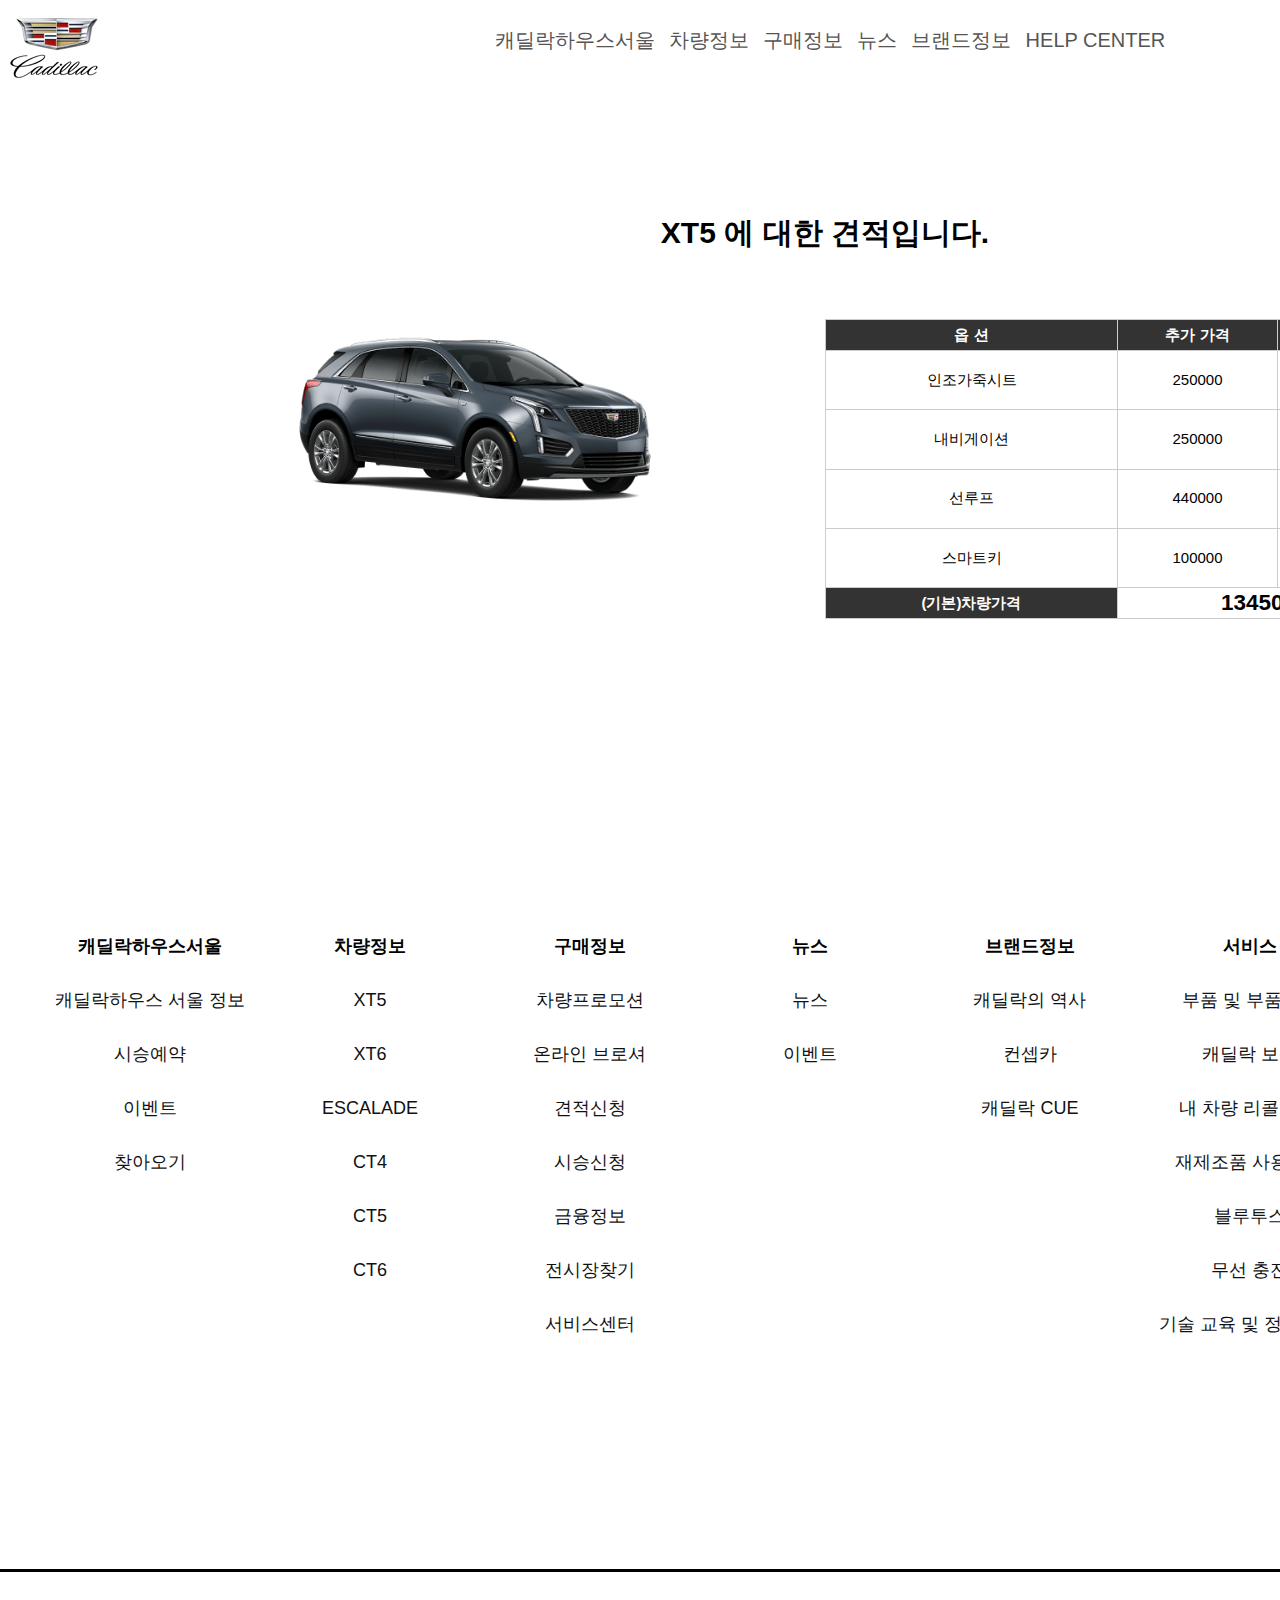
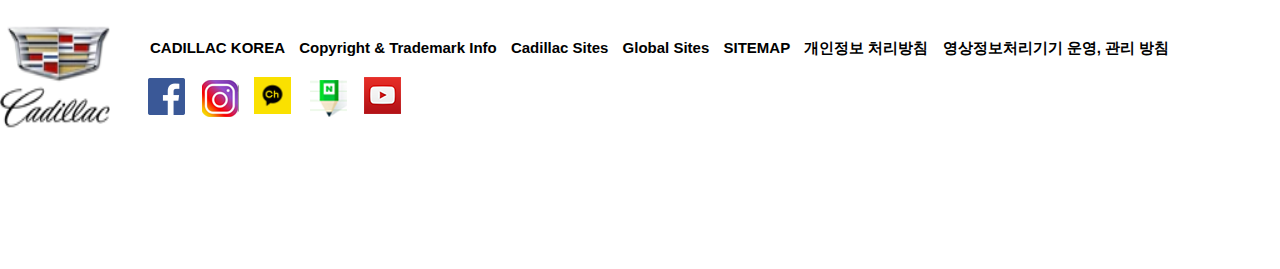
<file: Cadillac1.html>
<!DOCTYPE html>
<html lang="ko">
<head>
	<meta charset="utf-8" />
	<meta http-equiv="X-UA-Compatible" content="IE=edge" />
	<meta name="viewport" content="width=device-width, initial-scale=1.0, minimum-scale=1.0" />
	<title>Cadillac - XT5 견적보기</title>
    <link rel="stylesheet" href="css/cadillac1.css" />
	
	<script>
		function car() {
			var basic_car = Number(document.getElementById("total").defaultValue);

			for(var i=1; i<=4; i++){
				var checkedObj = document.getElementById("opt"+i);
				if(checkedObj.checked==true)				
					basic_car += Number(checkedObj.value);
			}
			
			document.getElementById("total").value=basic_car;
		}


	</script>
</head>
<body>
    
    <div id="wrap">
        <div id="inner">
         <header>
                 <h1><a href="cadillac.html"><img src="images/logo_.png" /></a></h1>
            <nav>
                <ul>
                    <li><a href="#">캐딜락하우스서울</a></li>
                    <li><a href="#">차량정보</a></li>
                    <li><a href="#">구매정보</a></li>
                    <li><a href="#">뉴스</a></li>
                    <li><a href="#">브랜드정보</a></li>
                    <li><a href="#">HELP CENTER</a></li>
                </ul>
            </nav>
        </header>
            
	<h1>XT5 에 대한 견적입니다.</h1>
	<div id="carZone">
	  <p><img src="images/XT5.png" alt="자동차" /></p>
	  <table id="estimate">
		<colgroup>
				<col width="380px" />
				<col width="160px" />
				<col width="*" />
		</colgroup>
		<thead>
		<tr>
		  <th scope="row">옵 션</th>
		  <th scope="row">추가 가격</th>
		  <th scope="row">선택</th>
		</tr>
		</thead>
	  <tfoot>
			<tr>
				<th  scope="col">(기본)차량가격</th>
				<td colspan="2">
				 <input type="text" name="total" id="total" 
				 value="13450000" readonly="readonly" />
				</td>
			</tr>
	  </tfoot>
	  <tbody>
			<tr>
				<td><label for="opt1">인조가죽시트</label></td><td>250000</td>
				<td>
				<input type="checkbox" name="opt1" id="opt1"
				value="250000" onclick="car();" /></td>
			</tr>
			<tr>
				<td><label for="opt2">내비게이션</label></td><td>250000</td>
				<td><input type="checkbox" name="opt2" id="opt2"
				value="250000" onclick="car();"  /></td>
			</tr>
			<tr>
				<td><label for="opt3">선루프</label></td><td>440000</td>
				<td><input type="checkbox" name="opt3" id="opt3"
				value="440000" onclick="car();"  /></td>
			</tr>
            <tr>
				<td><label for="opt4">스마트키</label></td><td>100000</td>
				<td><input type="checkbox" name="opt4" id="opt4"
				value="100000" onclick="car();"  /></td>
			</tr>
	  </tbody>
	  </table>
	 </div>
             <nav id="Fulldown_nav">
               <ul>
                 <li>
                    <a class="nav_tit" href="#" title="캐딜락하우스서울">캐딜락하우스서울</a>
                     <ul>
                         <li><a href="#" title="캐딜락하우스 서울 정보">캐딜락하우스 서울 정보</a></li>
                         <li><a href="#" title="시승예약">시승예약</a></li>
                         <li><a href="#" title="이벤트">이벤트</a></li>
                         <li><a href="#" title="찾아오기">찾아오기</a></li>
                     </ul>
                 </li>
                   
                 <li>
                    <a class="nav_tit" href="#" title="차량정보">차량정보</a>
                     <ul>
                         <li><a href="#" title="XT5">XT5</a></li>
                         <li><a href="#" title="XT6">XT6</a></li>
                         <li><a href="#" title="ESCALADE">ESCALADE</a></li>
                         <li><a href="#" title="CT4">CT4</a></li>
                         <li><a href="#" title="CT5">CT5</a></li>
                         <li><a href="#" title="CT6">CT6</a></li>
                     </ul>
                 </li>
                   
                 <li>
                    <a class="nav_tit" href="#" title="구매정보">구매정보</a>
                     <ul>
                         <li><a href="#" title="차량프로모션">차량프로모션</a></li>
                         <li><a href="#" title="온라인 브로셔">온라인 브로셔</a></li>
                         <li><a href="#" title="견적신청">견적신청</a></li>
                         <li><a href="#" title="시승신청">시승신청</a></li>
                         <li><a href="#" title="금융정보">금융정보</a></li>
                         <li><a href="#" title="전시장찾기">전시장찾기</a></li>
                         <li><a href="#" title="서비스센터">서비스센터</a></li>
                     </ul>
                 </li>
                   
                 <li>
                    <a class="nav_tit" href="#" title="뉴스">뉴스</a>
                     <ul>
                         <li><a href="#" title="뉴스">뉴스</a></li>
                         <li><a href="#" title="이벤트">이벤트</a></li>
                     </ul>
                 </li>
                 
                 <li>
                    <a class="nav_tit" href="#" title="브랜드정보">브랜드정보</a>
                     <ul>
                         <li><a href="#" title="캐딜락의 역사">캐딜락의 역사</a></li>
                         <li><a href="#" title="컨셉카">컨셉카</a></li>
                         <li><a href="#" title="캐딜락 CUE">캐딜락 CUE</a></li>
                     </ul>
                 </li>
                   
                 <li>
                    <a class="nav_tit" href="#" title="서비스">서비스</a>
                     <ul>
                         <li><a href="#" title="부품 및 부품가격">부품 및 부품가격</a></li>
                         <li><a href="#" title="캐딜락 보증">캐딜락 보증</a></li>
                         <li><a href="#" title="내 차량 리콜 확인">내 차량 리콜 확인</a></li>
                         <li><a href="#" title="재제조품 사용고지">재제조품 사용고지</a></li>
                         <li><a href="#" title="블루투스">블루투스</a></li>
                         <li><a href="#" title="무선 충전">무선 충전</a></li>
                         <li><a href="#" title="기술 교육 및 정비 자료">기술 교육 및 정비 자료</a></li>
                     </ul>
                 </li>
                   
                 <li>
                    <a class="nav_tit" href="#" title="HELP CENTER">HELP CENTER</a>
                     <ul>
                         <li><a href="#" title="고객센터">고객센터</a></li>
                         <li><a href="#" title="캐딜락 코리아 소개">캐딜락 코리아 소개</a></li>
                         <li><a href="#" title="대표이사 인사말">대표이사 인사말</a></li>
                         <li><a href="#" title="Copyright & Trademark Info">Copyright & Trademark Info</a></li>
                         <li><a href="#" title="Cadillac Sites">Cadillac Sites</a></li>
                         <li><a href="#" title="Global Sites">Global Sites</a></li>
                         <li><a href="#" title="SITEMAP">SITEMAP</a></li>
                         <li><a href="#" title="개인정보처리방침">개인정보처리방침</a></li>
                         <li><a href="#" title="영상정보처리기기 운영 및 관리방침">영상정보처리기기 운영 및 관리방침</a></li>
                     </ul>
                 </li>    
              </ul>
            </nav>
            
            <footer>
                <h2 id="foot_logo"><img src="images/logo_.png"></h2>
                <ul class="footer">
                    <li>CADILLAC KOREA</li>
                    <li>Copyright & Trademark Info</li>
                    <li>Cadillac Sites</li>
                    <li>Global Sites</li>
                    <li>SITEMAP</li>
                    <li>개인정보 처리방침</li>
                    <li>영상정보처리기기 운영, 관리 방침</li>
                </ul>
                
                <ul class="SNS">
                    <li><a href="#"><img src="images/facebook.PNG"></a></li>
                    <li><a href="#"><img src="images/instagram.PNG"></a></li>
                    <li><a href="#"><img src="images/kakao.PNG"></a></li>
                    <li><a href="#"><img src="images/naver.PNG"></a></li>
                    <li><a href="#"><img src="images/youtube.PNG"></a></li>
                </ul>
            </footer>
    </div>
   </div>
</body>
</html>
</file>
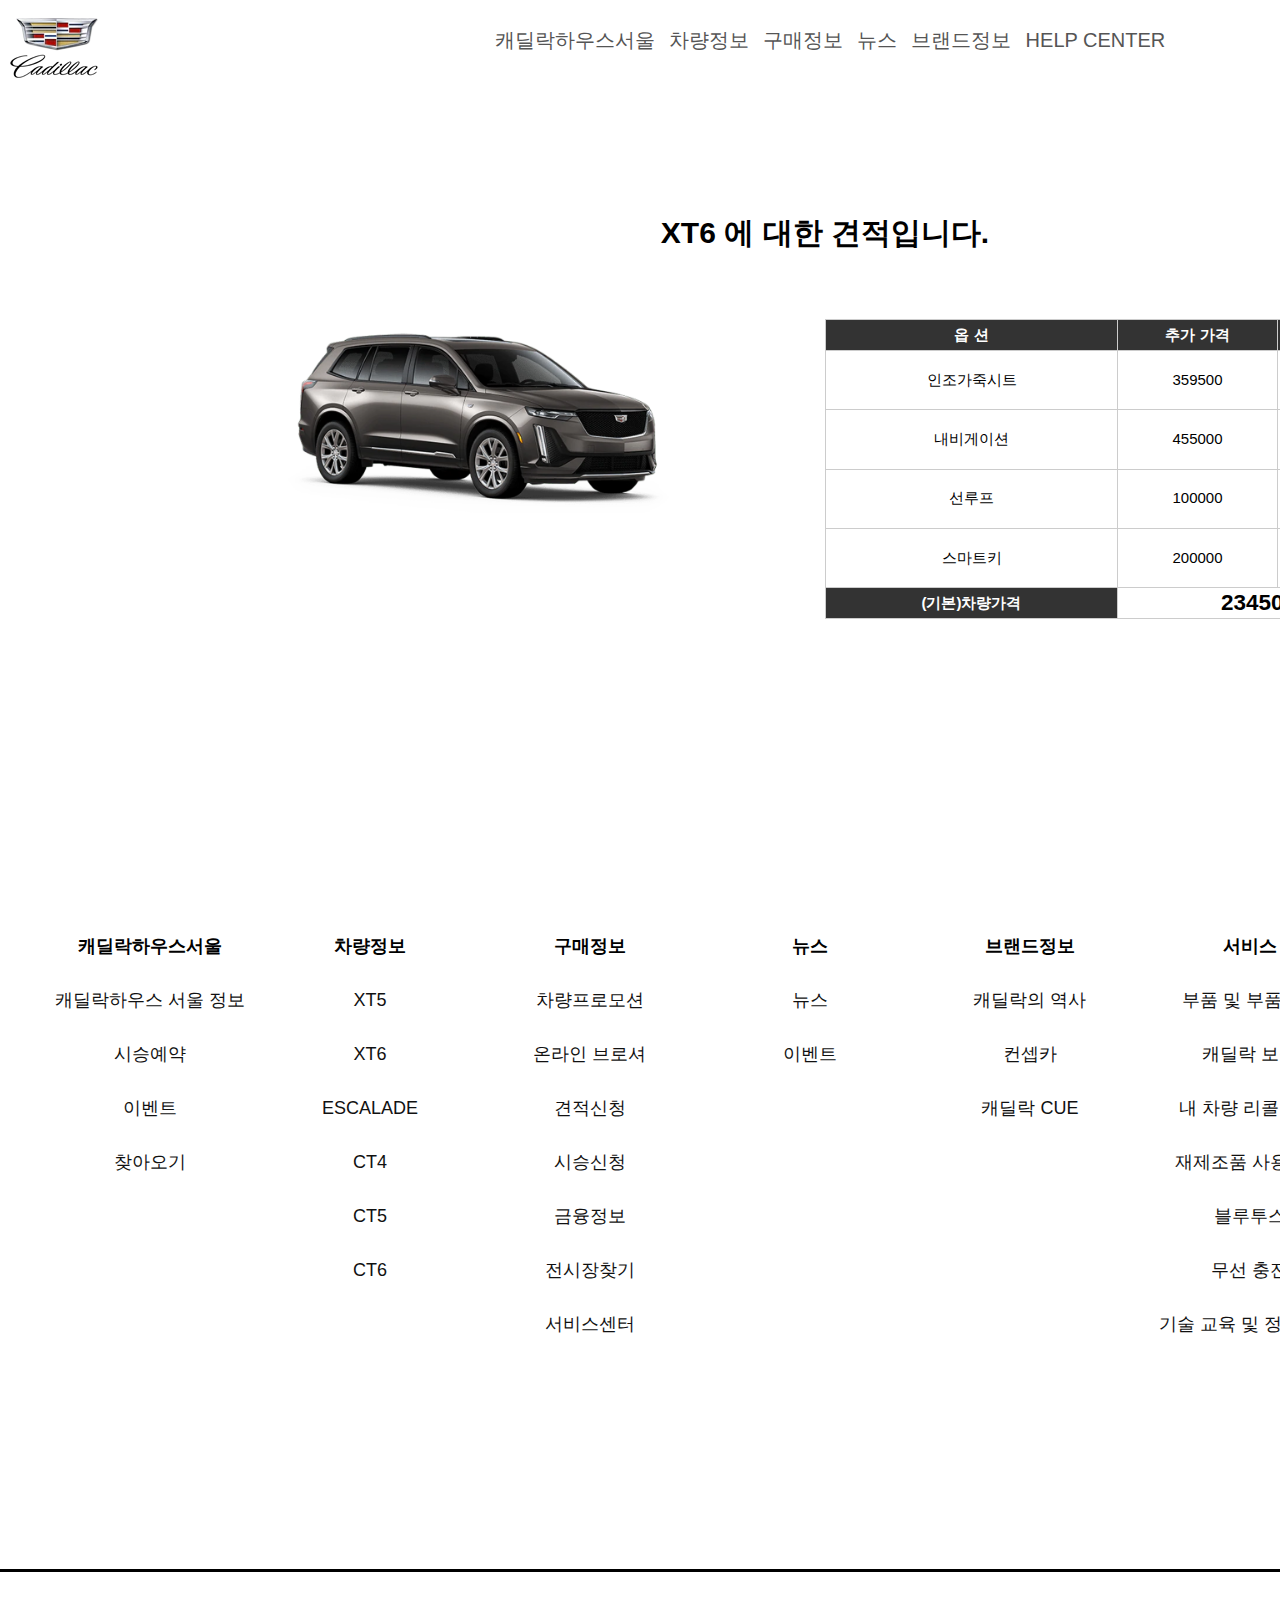
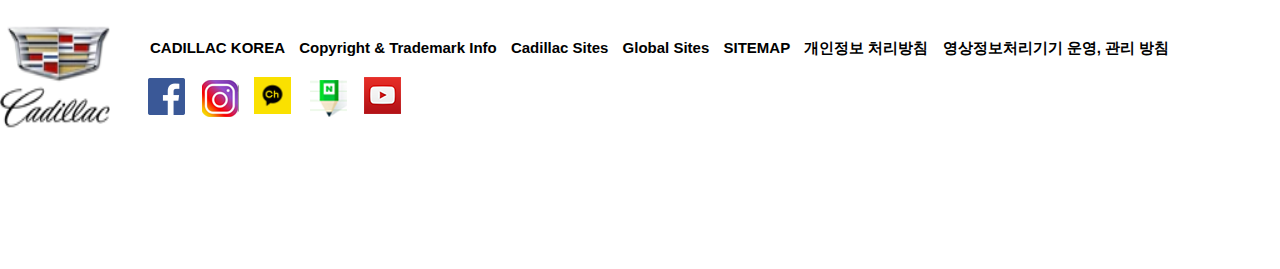
<file: Cadillac2.html>
<!DOCTYPE html>
<html lang="ko">
<head>
	<meta charset="utf-8" />
	<meta http-equiv="X-UA-Compatible" content="IE=edge" />
	<meta name="viewport" content="width=device-width, initial-scale=1.0, minimum-scale=1.0" />
	<title>Cadillac - XT6 견적보기</title>
    <link rel="stylesheet" href="css/cadillac2.css" />
	
	<script>
		function car() {
			var basic_car = Number(document.getElementById("total").defaultValue);

			for(var i=1; i<=4; i++){
				var checkedObj = document.getElementById("opt"+i);
				if(checkedObj.checked==true)				
					basic_car += Number(checkedObj.value);
			}
			
			document.getElementById("total").value=basic_car;
		}


	</script>
</head>
<body>
    
    <div id="wrap">
        <div id="inner">
         <header>
                 <h1><a href="cadillac.html"><img src="images/logo_.png" /></a></h1>
            <nav>
                <ul>
                    <li><a href="#">캐딜락하우스서울</a></li>
                    <li><a href="#">차량정보</a></li>
                    <li><a href="#">구매정보</a></li>
                    <li><a href="#">뉴스</a></li>
                    <li><a href="#">브랜드정보</a></li>
                    <li><a href="#">HELP CENTER</a></li>
                </ul>
            </nav>
        </header>
            
	<h1>XT6 에 대한 견적입니다.</h1>
	<div id="carZone">
	  <p><img src="images/XT6.png" alt="자동차" /></p>
	  <table id="estimate">
		<colgroup>
				<col width="380px" />
				<col width="160px" />
				<col width="*" />
		</colgroup>
		<thead>
		<tr>
		  <th scope="row">옵 션</th>
		  <th scope="row">추가 가격</th>
		  <th scope="row">선택</th>
		</tr>
		</thead>
	  <tfoot>
			<tr>
				<th  scope="col">(기본)차량가격</th>
				<td colspan="2">
				 <input type="text" name="total" id="total" 
				 value="23450000" readonly="readonly" />
				</td>
			</tr>
	  </tfoot>
	  <tbody>
			<tr>
				<td><label for="opt1">인조가죽시트</label></td><td>359500</td>
				<td>
				<input type="checkbox" name="opt1" id="opt1"
				value="359500" onclick="car();" /></td>
			</tr>
			<tr>
				<td><label for="opt2">내비게이션</label></td><td>455000</td>
				<td><input type="checkbox" name="opt2" id="opt2"
				value="455000" onclick="car();"  /></td>
			</tr>
			<tr>
				<td><label for="opt3">선루프</label></td><td>100000</td>
				<td><input type="checkbox" name="opt3" id="opt3"
				value="100000" onclick="car();"  /></td>
			</tr>
            <tr>
				<td><label for="opt4">스마트키</label></td><td>200000</td>
				<td><input type="checkbox" name="opt4" id="opt4"
				value="200000" onclick="car();"  /></td>
			</tr>
	  </tbody>
	  </table>
	 </div>
             <nav id="Fulldown_nav">
               <ul>
                 <li>
                    <a class="nav_tit" href="#" title="캐딜락하우스서울">캐딜락하우스서울</a>
                     <ul>
                         <li><a href="#" title="캐딜락하우스 서울 정보">캐딜락하우스 서울 정보</a></li>
                         <li><a href="#" title="시승예약">시승예약</a></li>
                         <li><a href="#" title="이벤트">이벤트</a></li>
                         <li><a href="#" title="찾아오기">찾아오기</a></li>
                     </ul>
                 </li>
                   
                 <li>
                    <a class="nav_tit" href="#" title="차량정보">차량정보</a>
                     <ul>
                         <li><a href="#" title="XT5">XT5</a></li>
                         <li><a href="#" title="XT6">XT6</a></li>
                         <li><a href="#" title="ESCALADE">ESCALADE</a></li>
                         <li><a href="#" title="CT4">CT4</a></li>
                         <li><a href="#" title="CT5">CT5</a></li>
                         <li><a href="#" title="CT6">CT6</a></li>
                     </ul>
                 </li>
                   
                 <li>
                    <a class="nav_tit" href="#" title="구매정보">구매정보</a>
                     <ul>
                         <li><a href="#" title="차량프로모션">차량프로모션</a></li>
                         <li><a href="#" title="온라인 브로셔">온라인 브로셔</a></li>
                         <li><a href="#" title="견적신청">견적신청</a></li>
                         <li><a href="#" title="시승신청">시승신청</a></li>
                         <li><a href="#" title="금융정보">금융정보</a></li>
                         <li><a href="#" title="전시장찾기">전시장찾기</a></li>
                         <li><a href="#" title="서비스센터">서비스센터</a></li>
                     </ul>
                 </li>
                   
                 <li>
                    <a class="nav_tit" href="#" title="뉴스">뉴스</a>
                     <ul>
                         <li><a href="#" title="뉴스">뉴스</a></li>
                         <li><a href="#" title="이벤트">이벤트</a></li>
                     </ul>
                 </li>
                 
                 <li>
                    <a class="nav_tit" href="#" title="브랜드정보">브랜드정보</a>
                     <ul>
                         <li><a href="#" title="캐딜락의 역사">캐딜락의 역사</a></li>
                         <li><a href="#" title="컨셉카">컨셉카</a></li>
                         <li><a href="#" title="캐딜락 CUE">캐딜락 CUE</a></li>
                     </ul>
                 </li>
                   
                 <li>
                    <a class="nav_tit" href="#" title="서비스">서비스</a>
                     <ul>
                         <li><a href="#" title="부품 및 부품가격">부품 및 부품가격</a></li>
                         <li><a href="#" title="캐딜락 보증">캐딜락 보증</a></li>
                         <li><a href="#" title="내 차량 리콜 확인">내 차량 리콜 확인</a></li>
                         <li><a href="#" title="재제조품 사용고지">재제조품 사용고지</a></li>
                         <li><a href="#" title="블루투스">블루투스</a></li>
                         <li><a href="#" title="무선 충전">무선 충전</a></li>
                         <li><a href="#" title="기술 교육 및 정비 자료">기술 교육 및 정비 자료</a></li>
                     </ul>
                 </li>
                   
                 <li>
                    <a class="nav_tit" href="#" title="HELP CENTER">HELP CENTER</a>
                     <ul>
                         <li><a href="#" title="고객센터">고객센터</a></li>
                         <li><a href="#" title="캐딜락 코리아 소개">캐딜락 코리아 소개</a></li>
                         <li><a href="#" title="대표이사 인사말">대표이사 인사말</a></li>
                         <li><a href="#" title="Copyright & Trademark Info">Copyright & Trademark Info</a></li>
                         <li><a href="#" title="Cadillac Sites">Cadillac Sites</a></li>
                         <li><a href="#" title="Global Sites">Global Sites</a></li>
                         <li><a href="#" title="SITEMAP">SITEMAP</a></li>
                         <li><a href="#" title="개인정보처리방침">개인정보처리방침</a></li>
                         <li><a href="#" title="영상정보처리기기 운영 및 관리방침">영상정보처리기기 운영 및 관리방침</a></li>
                     </ul>
                 </li>    
              </ul>
            </nav>
            
            <footer>
                <h2 id="foot_logo"><img src="images/logo_.png"></h2>
                <ul class="footer">
                    <li>CADILLAC KOREA</li>
                    <li>Copyright & Trademark Info</li>
                    <li>Cadillac Sites</li>
                    <li>Global Sites</li>
                    <li>SITEMAP</li>
                    <li>개인정보 처리방침</li>
                    <li>영상정보처리기기 운영, 관리 방침</li>
                </ul>
                
                <ul class="SNS">
                    <li><a href="#"><img src="images/facebook.PNG"></a></li>
                    <li><a href="#"><img src="images/instagram.PNG"></a></li>
                    <li><a href="#"><img src="images/kakao.PNG"></a></li>
                    <li><a href="#"><img src="images/naver.PNG"></a></li>
                    <li><a href="#"><img src="images/youtube.PNG"></a></li>
                </ul>
            </footer>
    </div>
   </div>
</body>
</html>
</file>
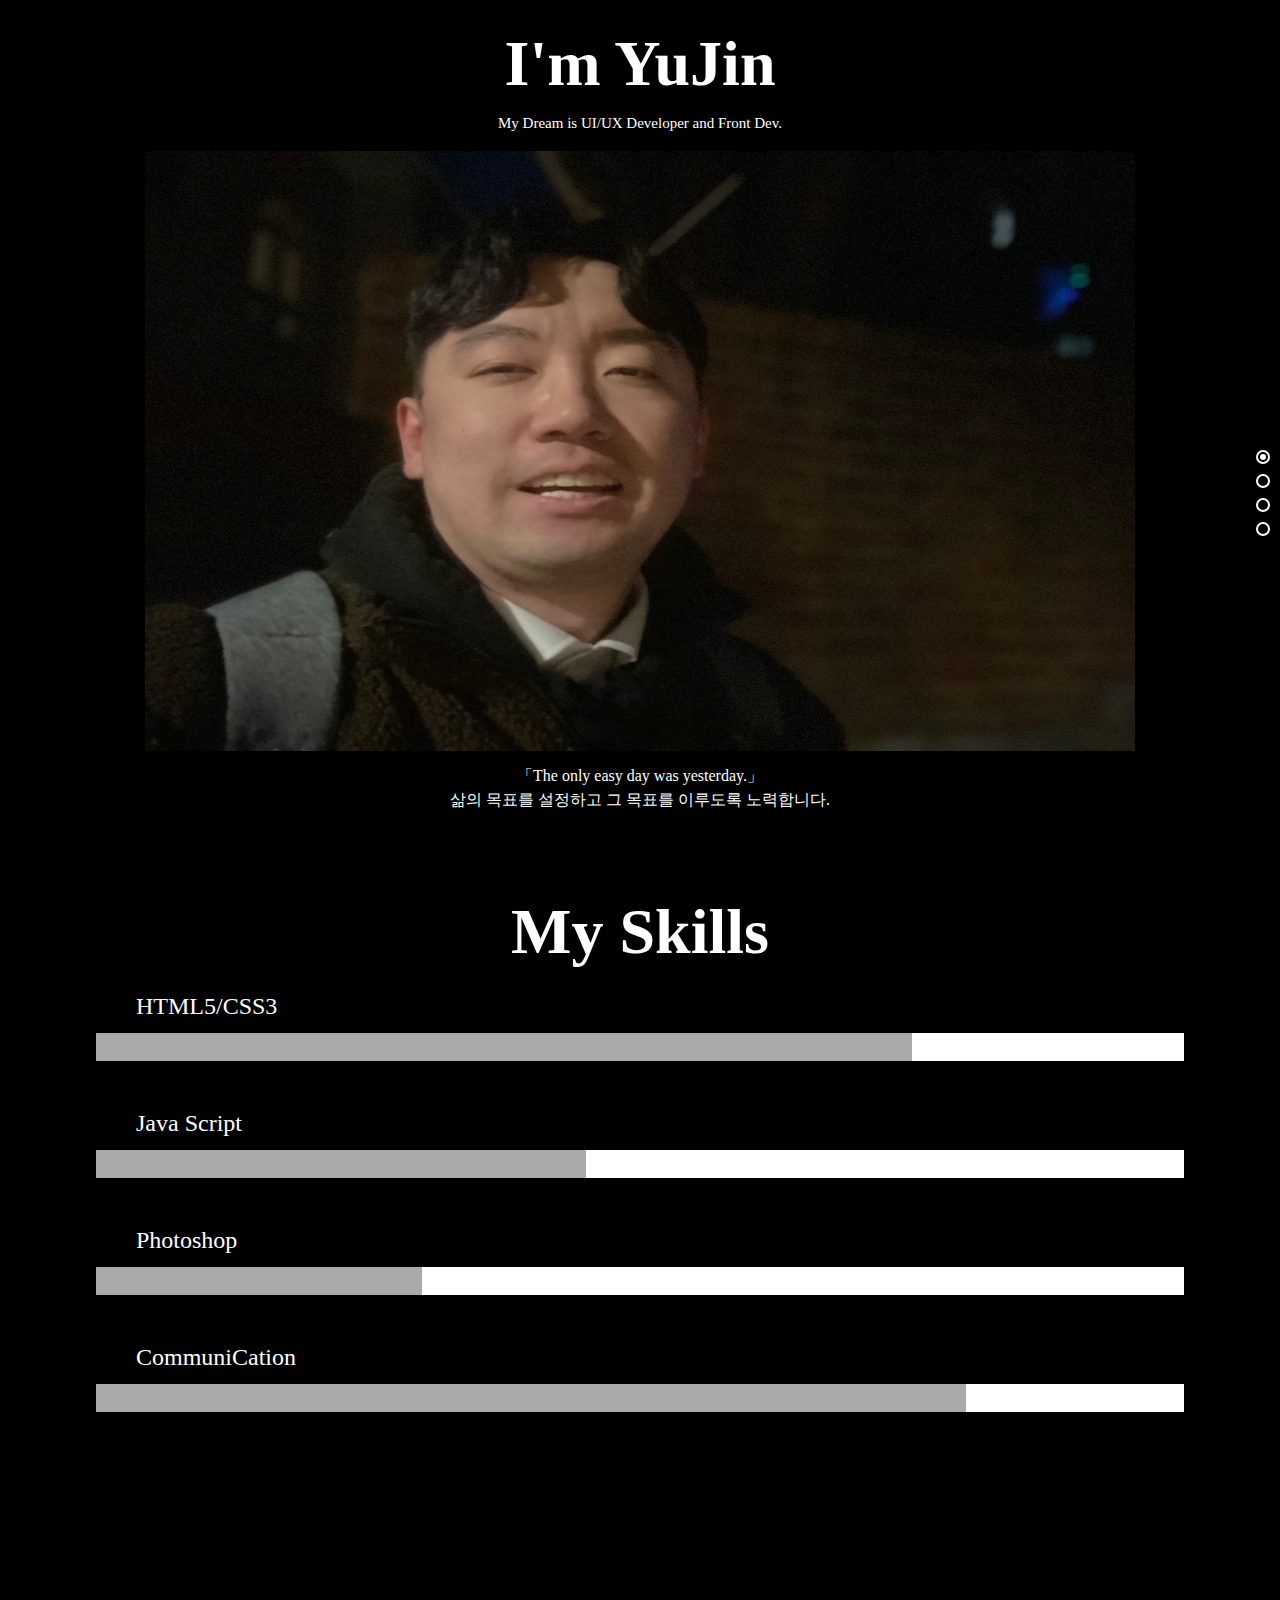
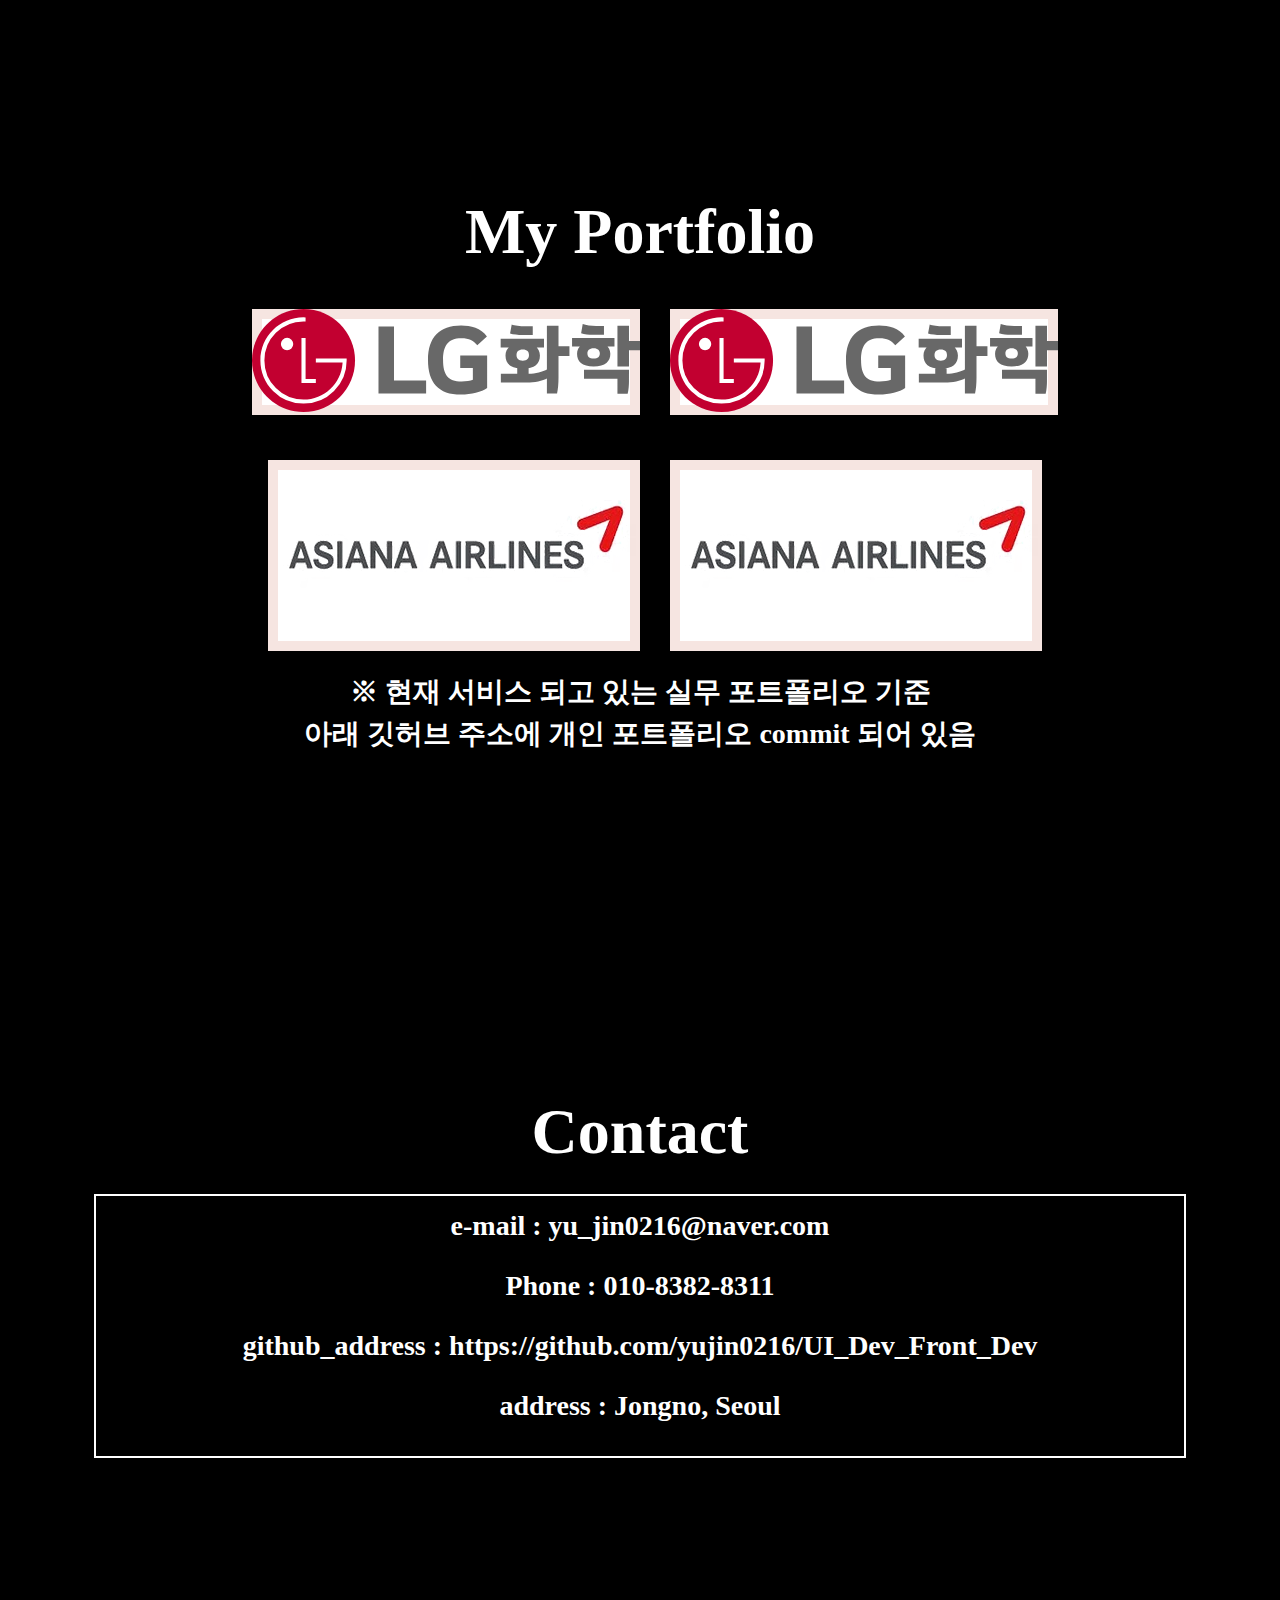
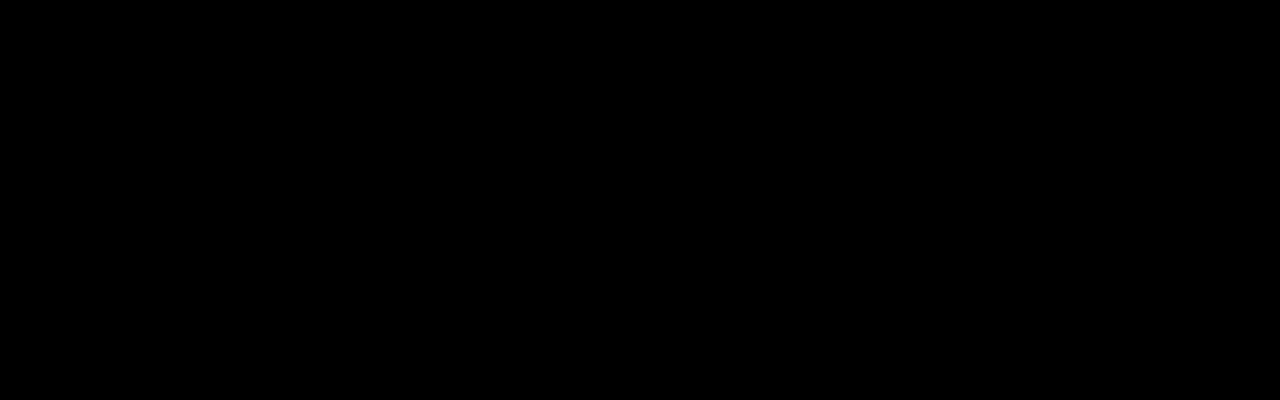
<file: index02.html>
<!doctype html>
<html lang="en">
<head>
	<meta charset="UTF-8">
	<title>#JYJ UI/UX Developer and Front :)</title>
	<link rel="stylesheet" type="text/css" href="css/style2.css" />
	<link rel="stylesheet" type="text/css" href="css/reset.css" />
	<link rel="stylesheet" href="https://unpkg.com/swiper/swiper-bundle.min.css" />
	<link rel="stylesheet" href="https://cdn.jsdelivr.net/npm/swiper@8/swiper-bundle.min.css" />
	<script src="http://ajax.googleapis.com/ajax/libs/jquery/1.9.1/jquery.min.js"></script>
	<script type="text/javascript" src="js/index.js"></script>  
	<script src="https://cdn.jsdelivr.net/npm/swiper@8/swiper-bundle.min.js"></script>
</head>
<body>
	<div id="fullpage">
		<!-- 첫번째 섹션 내용 -->
		<div class="section s01">
			<div class="intro_box">
				<div class="myname_tit">I'm YuJin</div>
				<p class="dream_tit">My Dream is UI/UX Developer and Front Dev.</p>
				<div class="yujin_img">
					<img src="images/yj01.jpg" alt="">
				</div>
				<p class="creed">
					「The only easy day was yesterday.」 <br>
					삶의 목표를 설정하고 그 목표를 이루도록 노력합니다.
				</p>
			</div>
		</div>
		<!-- // 첫번째 섹션 내용 -->
		<!-- 두번째 섹션 내용 -->
		<div class="section s02">
			<div class="skills_box">
				<div class="skills_tit">My Skills</div>
				<div class="skills_img_wrap">
					<p class="skill_tit">HTML5/CSS3</p>
					<div class="white_bar">
						<div class="gray_bar"></div>
					</div>
					<p class="skill_tit_js">Java Script</p>
					<div class="white_bar_js">
						<div class="gray_bar_js"></div>
					</div>
					<p class="skill_tit_ps">Photoshop</p>
					<div class="white_bar_ps">
						<div class="gray_bar_ps"></div>
					</div>
					<p class="skill_tit_com">CommuniCation</p>
					<div class="white_bar_com">
						<div class="gray_bar_com"></div>
					</div>
				</div>
			</div>
		</div>
		<!-- // 두번째 섹션 내용 -->
		<!-- 세번째 섹션 내용 -->
		<div class="section s03">
			<div class="portfolio_box">
				<div class="portfolio_tit">My Portfolio</div>
				<ul class="portfolio_list">
					<li class="portfolio">
						<a href="https://www.lgchem.com/company/company-information/brand-identity" target="_blank">
							<img src="images/LG_chem.svg" alt="LG화학 브랜드아이덴티티 포트폴리오">
						</a>
						<p class="color_fff_0">LG화학 브랜드아이덴티티 포트폴리오 <br>[반응형] 보러가기</p>
					</li>
					<li class="portfolio">
						<a href="https://www.lgchem.com/company/social-contribution/vision-and-strategy" target="_blank">
							<img src="images/LG_chem.svg" alt="LG화학 사회공헌 비전 및 전략과제 포트폴리오">
						</a>
						<p class="color_fff_1">LG화학 사회공헌 비전 및 전략과제 포트폴리오 <br>[반응형] 보러가기</p>
					</li>
				</ul>
				<ul class="portfolio_list_02">
					<li class="portfolio">
						<a href="https://flyasiana.com/C/KR/KO/customer/notice/detail?id=CM202401170002474225&dispCt=all&page=1&searchOption=0&searchText=" target="_blank">
							<img src="images/asiana.png" alt="아시아나항공 아시아나 홈페이지를 이용하세요 포트폴리오">
						</a>
						<p class="color_fff_2">아시아나항공 아시아나 홈페이지를 이용하세요 <br>포트폴리오 [pc버전] 보러 가기</p>
					</li>
					<li class="portfolio">
						<a href="https://m.flyasiana.com/C/KR/KO/customer/notice/detail?id=CM202401170002474225&dispCt=all&page=1&searchOption=0&searchText=" target="_blank">
							<img src="images/asiana.png" alt="아시아나항공 아시아나 홈페이지를 이용하세요 포트폴리오">
						</a>
						<p class="color_fff_3">아시아나항공 아시아나 홈페이지를 이용하세요 <br>포트폴리오 [mo버전/앱] 보러 가기</p>
					</li>
				</ul>
				<p class="ps_txt">
					※ 현재 서비스 되고 있는 실무 포트폴리오 기준 <br>
					아래 깃허브 주소에 개인 포트폴리오 commit 되어 있음
				</p>
			</div>
		</div>
		<!-- // 세번째 섹션 내용 -->
		<!-- 네번째 섹션 내용 -->
		<div class="section s04">
			<div class="Contact_box">Contact</div>
			<div class="contact_box_text_wrap">
				<p class="contact_box_text">
					e-mail : yu_jin0216@naver.com <br>
					Phone : 010-8382-8311 <br>
					github_address : https://github.com/yujin0216/UI_Dev_Front_Dev <br>
					address : Jongno, Seoul <br>
				</p>	
			</div>
		</div>
		<!-- // 네번째 섹션 내용 -->
	</div>
</body>
</html>
</file>
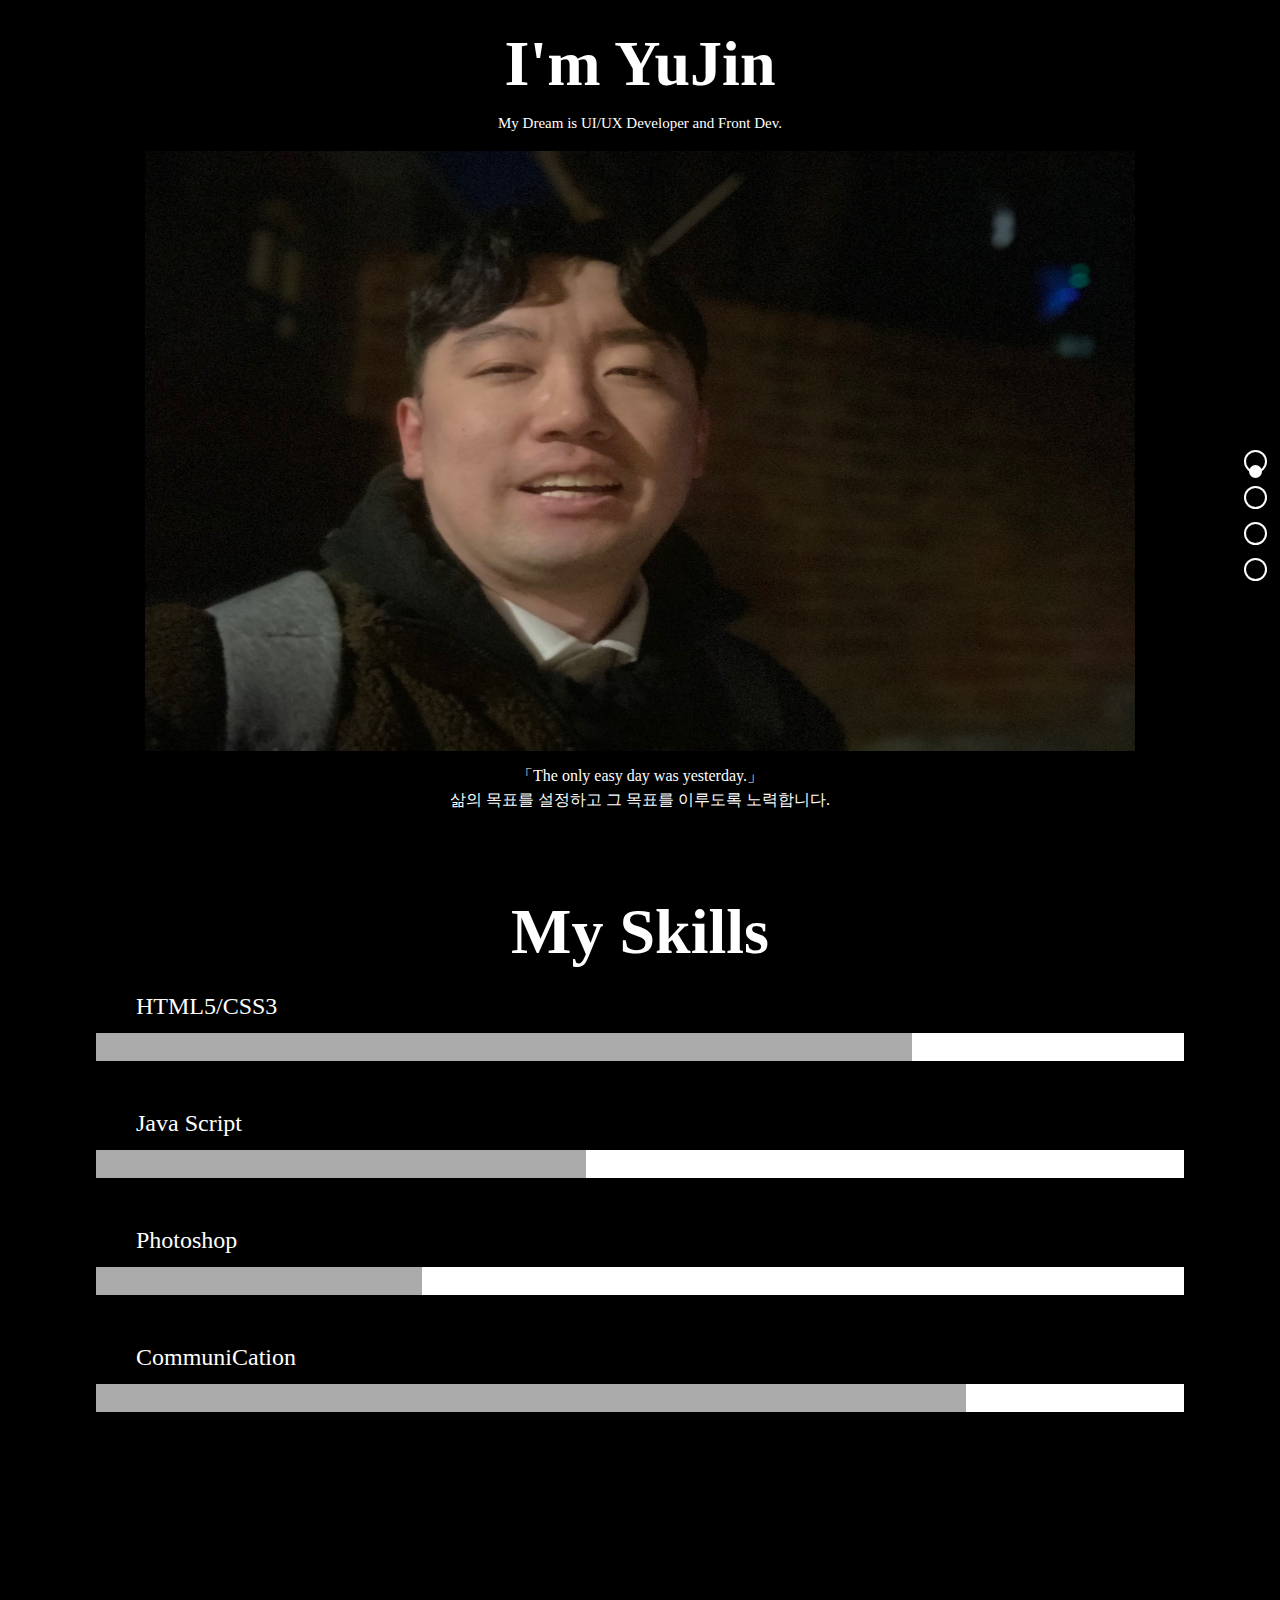
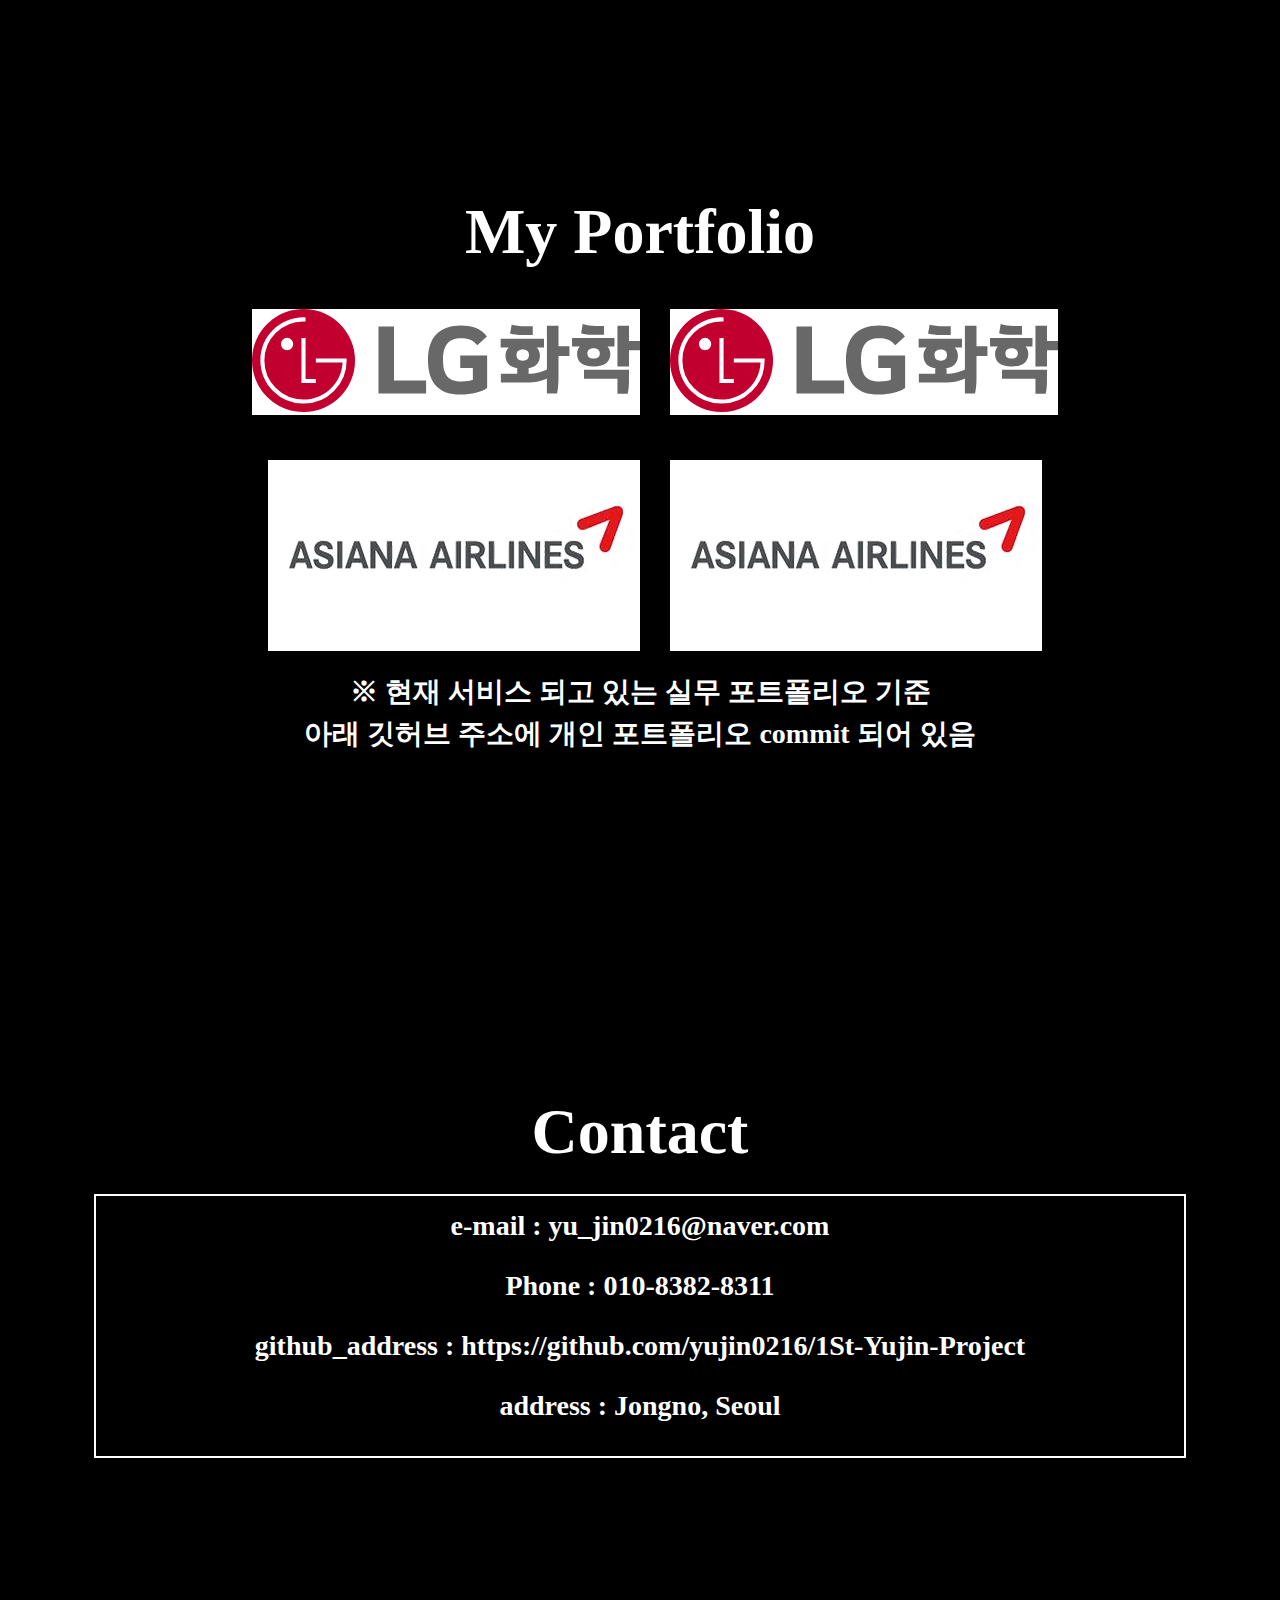
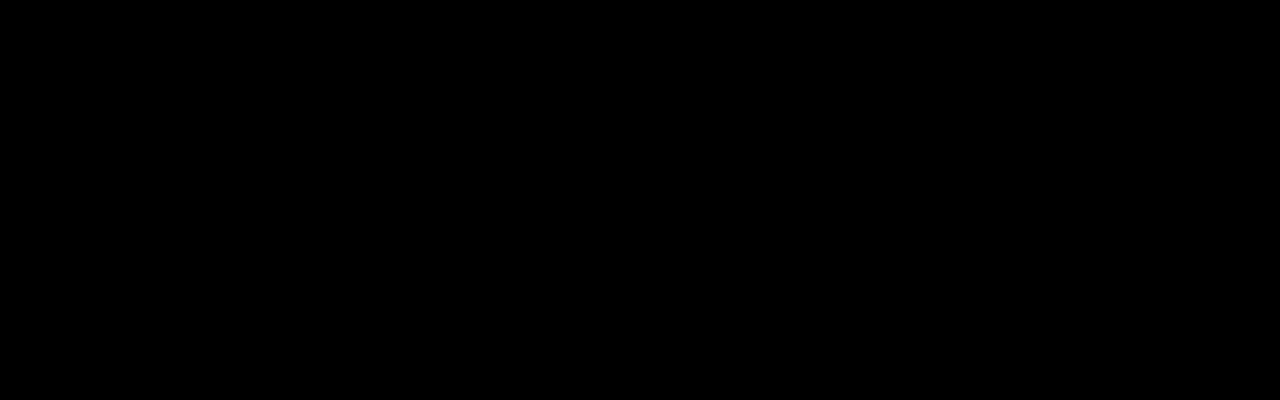
<file: index02_mo.html>
<!doctype html>
<html lang="en">
<head>
	<meta charset="UTF-8">
	<title>#JYJ UI/UX Developer and Front :)</title>
	<link rel="stylesheet" type="text/css" href="css/style2_mo.css" />
	<link rel="stylesheet" type="text/css" href="css/reset.css" />
	<link rel="stylesheet" href="https://unpkg.com/swiper/swiper-bundle.min.css" />
	<link rel="stylesheet" href="https://cdn.jsdelivr.net/npm/swiper@8/swiper-bundle.min.css" />
	<script src="http://ajax.googleapis.com/ajax/libs/jquery/1.9.1/jquery.min.js"></script>
	<script type="text/javascript" src="js/index.js"></script>  
	<script src="https://cdn.jsdelivr.net/npm/swiper@8/swiper-bundle.min.js"></script>
</head>
<body>
	<div id="fullpage">
		<!-- 첫번째 섹션 내용 -->
		<div class="section s01">
			<div class="intro_box">
				<div class="myname_tit">I'm YuJin</div>
				<p class="dream_tit">My Dream is UI/UX Developer and Front Dev.</p>
				<div class="yujin_img">
					<img src="images/yj01.jpg" alt="">
				</div>
				<p class="creed">
					「The only easy day was yesterday.」 <br>
					삶의 목표를 설정하고 그 목표를 이루도록 노력합니다.
				</p>
			</div>
		</div>
		<!-- // 첫번째 섹션 내용 -->
		<!-- 두번째 섹션 내용 -->
		<div class="section s02">
			<div class="skills_box">
				<div class="skills_tit">My Skills</div>
				<div class="skills_img_wrap">
					<p class="skill_tit">HTML5/CSS3</p>
					<div class="white_bar">
						<div class="gray_bar"></div>
					</div>
					<p class="skill_tit_js">Java Script</p>
					<div class="white_bar_js">
						<div class="gray_bar_js"></div>
					</div>
					<p class="skill_tit_ps">Photoshop</p>
					<div class="white_bar_ps">
						<div class="gray_bar_ps"></div>
					</div>
					<p class="skill_tit_com">CommuniCation</p>
					<div class="white_bar_com">
						<div class="gray_bar_com"></div>
					</div>
				</div>
			</div>
		</div>
		<!-- // 두번째 섹션 내용 -->
		<!-- 세번째 섹션 내용 -->
		<div class="section s03">
			<div class="portfolio_box">
				<div class="portfolio_tit">My Portfolio</div>
				<ul class="portfolio_list">
					<li>
						<a href="https://www.lgchem.com/company/company-information/brand-identity" target="_blank">
							<img src="images/LG_chem.svg" alt="LG화학 브랜드아이덴티티 포트폴리오">
						</a>
					</li>
					<li>
						<a href="https://www.lgchem.com/company/social-contribution/vision-and-strategy" target="_blank">
							<img src="images/LG_chem.svg" alt="LG화학 사회공헌 비전 및 전략과제 포트폴리오">
						</a>
					</li>
				</ul>
				<ul class="portfolio_list_02">
					<li>
						<a href="https://flyasiana.com/C/KR/KO/customer/notice/detail?id=CM202401170002474225&dispCt=all&page=1&searchOption=0&searchText=" target="_blank">
							<img src="images/asiana.png" alt="아시아나항공 아시아나 홈페이지를 이용하세요 포트폴리오">
						</a>
					</li>
					<li>
						<a href="https://m.flyasiana.com/C/KR/KO/customer/notice/detail?id=CM202401170002474225&dispCt=all&page=1&searchOption=0&searchText=" target="_blank">
							<img src="images/asiana.png" alt="아시아나항공 아시아나 홈페이지를 이용하세요 포트폴리오">
						</a>
					</li>
				</ul>
				<p class="ps_txt">
					※ 현재 서비스 되고 있는 실무 포트폴리오 기준 <br>
					아래 깃허브 주소에 개인 포트폴리오 commit 되어 있음
				</p>
			</div>
		</div>
		<!-- // 세번째 섹션 내용 -->
		<!-- 네번째 섹션 내용 -->
		<div class="section s04">
			<div class="Contact_box">Contact</div>
			<div class="contact_box_text_wrap">
				<p class="contact_box_text">
					e-mail : yu_jin0216@naver.com <br>
					Phone : 010-8382-8311 <br>
					github_address : https://github.com/yujin0216/1St-Yujin-Project <br>
					address : Jongno, Seoul <br>
				</p>	
			</div>
		</div>
		<!-- // 네번째 섹션 내용 -->
	</div>
</body>
</html>
</file>
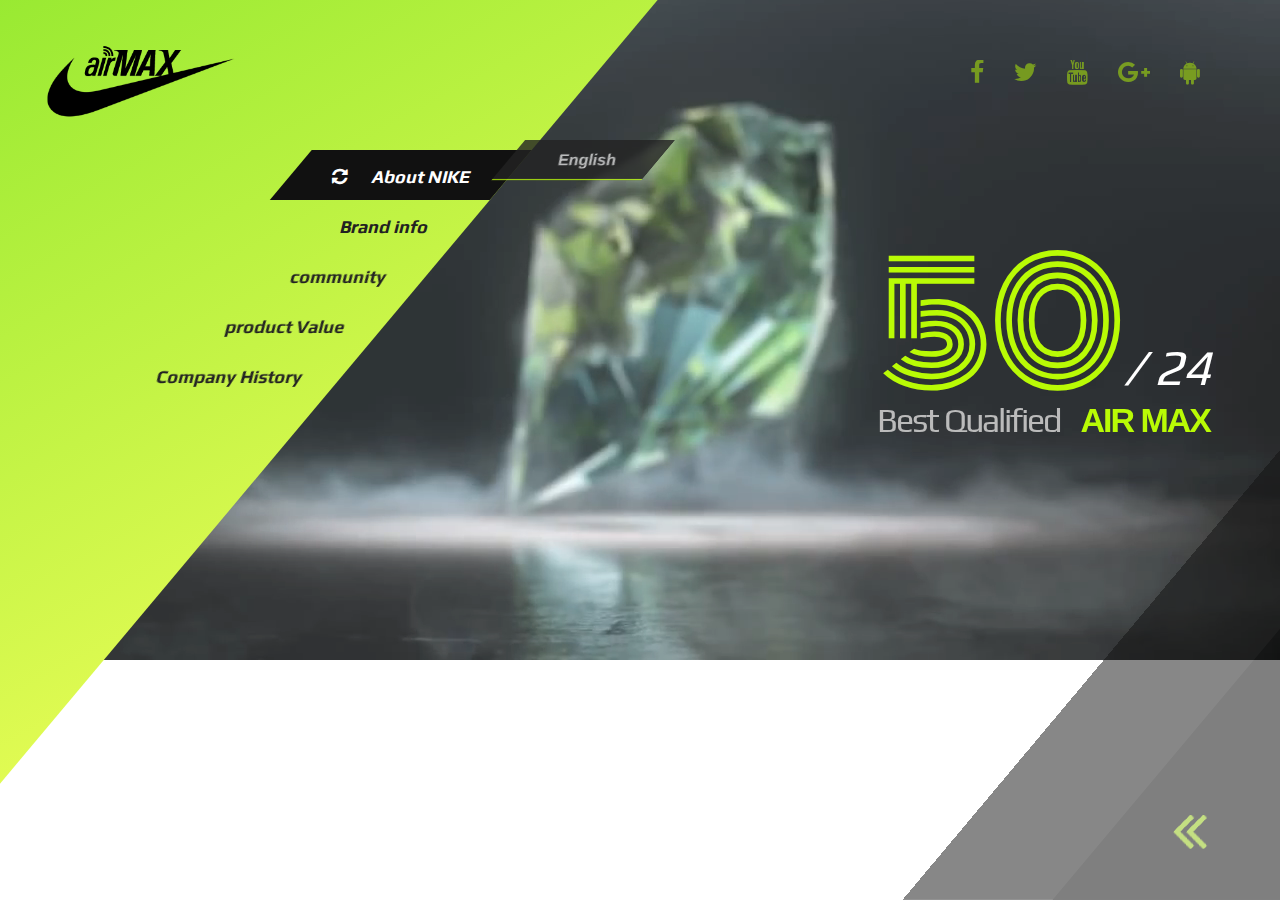
<file: nike.html>
﻿<!DOCTYPE html >
<html>
<head>
	<meta http-equiv="X-UA-Compatible" content="IE=Edge" />	
	<title>나이키 에어맥스</title>
	<link href="http://maxcdn.bootstrapcdn.com/font-awesome/4.2.0/css/font-awesome.min.css" rel="stylesheet">
	<link rel="stylesheet" href="css/nike.css" />	
	<script type="text/javascript" src="js/prefixfree.min.js"></script> <!-- 이 문장 때문에 벤더 프리픽스 사용하지 않아도 됨-->

</head>
<body>
	<!-- 배경 동영상 -->
	<figure class="vid">
		<video loop="loop" autoplay="autoplay" muted="muted">
			<source src="images/nike.mp4" type="video/mp4" />	
		</video>
	</figure>

	<!-- 로고 -->
	<h1><img src="images/logo2.png" alt=""/></h1>
	

	<!-- 헤더 -->
	<header>
		<ul id="gnb">
		<li class="on"><a href="#"><em><i class="fa fa-refresh fa-spin"></i> About NIKE </em></a>
			<ul>
				<li><a href="#"><em><b> English </b></em></a></li>
			</ul>
		</li>

			<li>
				<a href="#"><em> Brand info </em></a>
				<ul>
					<li><a href="#"><em> sub </em></a></li>
					<li><a href="#"><em> sub </em></a></li>
					<li><a href="#"><em> sub </em></a></li>
					<li><a href="#"><em> sub </em></a></li>
				</ul>
			</li>

			<li>
				<a href="#"><em> community </em></a>
			<ul>
				<li><a href="#"><em> sub </em></a></li>
				<li><a href="#"><em> sub </em></a></li>
				<li><a href="#"><em> sub </em></a></li>
			</ul>
		</li>

			<li>
				<a href="#"><em> product Value </em></a>
				<ul>
					<li><a href="#"><em> sub </em></a></li>
					<li><a href="#"><em> sub </em></a></li>
				</ul>
			</li>

			<li>
				<a href="#"><em> Company History </em></a>
				<ul>
					<li><a href="#"><em> sub </em></a></li>
				</ul>
			</li>
		</ul>
	</header>

	<!-- sns 버튼 모음 -->
	<ul id="sns">
		<li><a href="#"><i class="fa fa-facebook"></i></a></li>
		<li><a href="#"><i class="fa fa-twitter"></i></a></li>
		<li><a href="#"><i class="fa fa-youtube"></i></a></li>
		<li><a href="#"><i class="fa fa-google-plus"></i></a></li>
		<li><a href="#"><i class="fa fa-android"></i></a></li>
	</ul>

	<!-- 웹 폰트 텍스트 박스  -->
	<section class="txtBox">
		<p class="txt">Best Qualified<b>AIR MAX </b></p>
		<p class="tit">50<em>/ 24</em></p>
	</section>

	<!-- 하단 콘텐츠 -->
	<section id="side">
		<div class="con">
			<p>
				<em> Event & Community </em>
				<a href="#"><img src="images/pic1.png" alt="" /></a>
			</p>

			<p>
				<em> News & Notice </em>
				<a href="#"><img src="images/pic1.png" alt="" /></a>
			</p>

				<p>
				<em> Product Review </em>
				<a href="#"><img src="images/pic1.png" alt="" /></a>
			</p>
		</div>
	<!-- 자동 롤링 버튼 -->
	<div class="btnContents">
		<i class="fa fa-angle-double-left"></i>
		<i class="fa fa-angle-double-left"></i>
		<i class="fa fa-angle-double-left"></i>
	</div>
	
	</section>

</body>
</html>
</file>
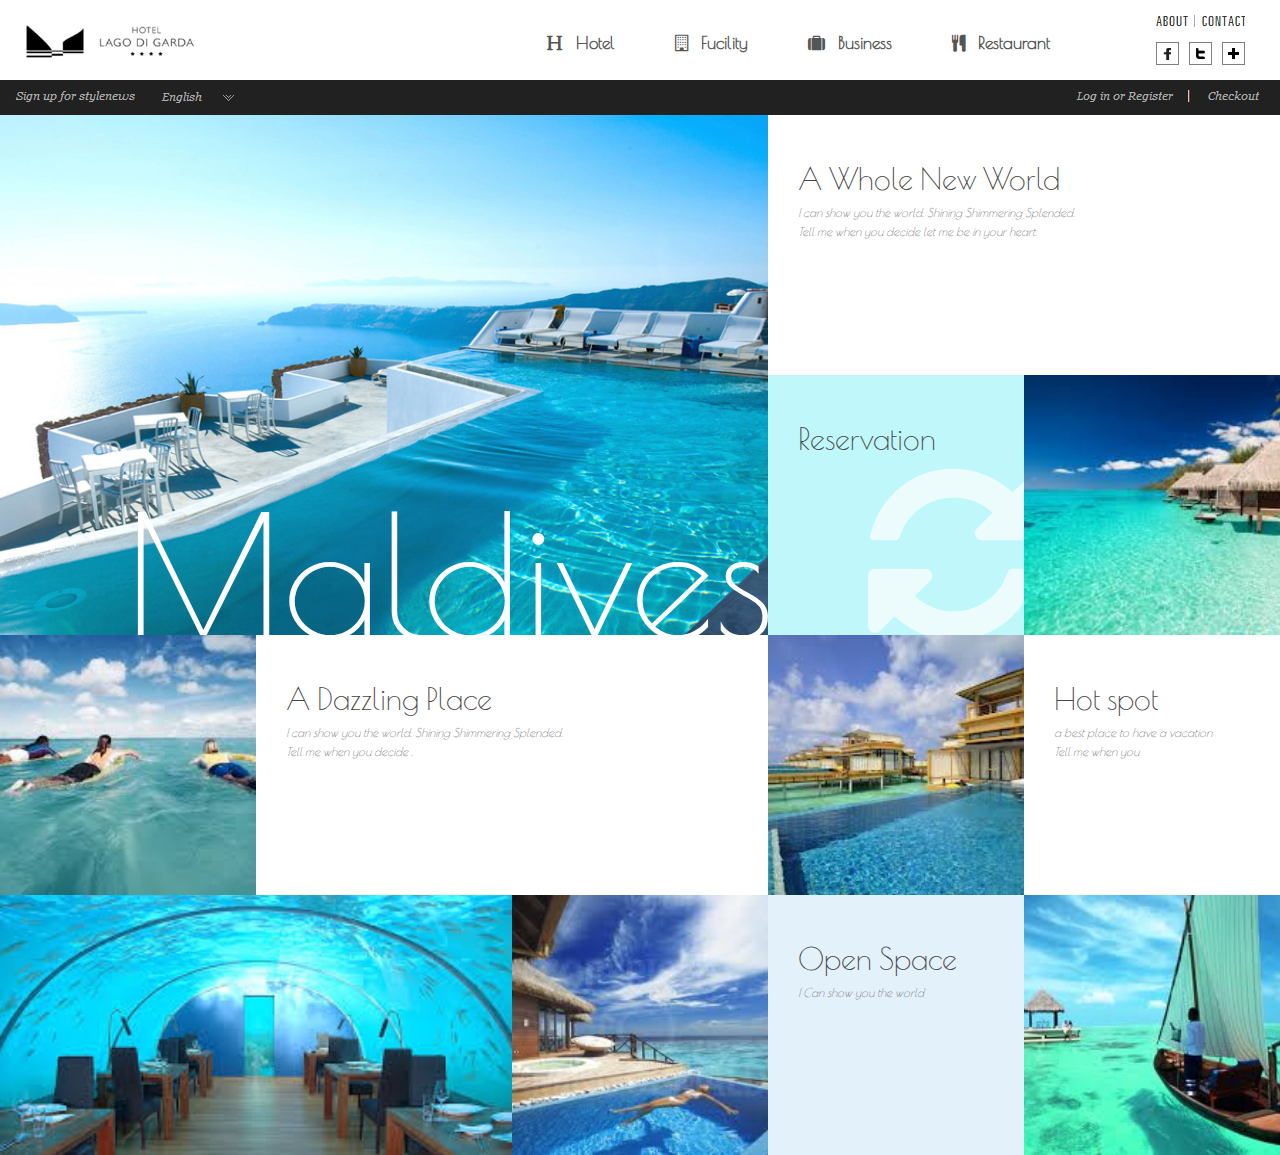
<file: responsive.html>
﻿<!DOCTYPE html>
<html lang="ko">
<head>	
	<meta http-equiv="X-UA-Compatible" content="IE=Edge" />	
	<meta name="viewport" content="width=device-width, initial-scale=1.0" />
	<title> Responsive Web </title>
	<link href="http://maxcdn.bootstrapcdn.com/font-awesome/4.1.0/css/font-awesome.min.css" rel="stylesheet">
	<link rel="stylesheet" href="css/responsive.css" />
	<script type="text/javascript" src="js/prefixfree.min.js"></script>
</head>
<body>

	<header>
		<h1>logo</h1>
		<ul id="gnb">
			<li><a href="#"><i class="fa fa-header"></i>Hotel</a></li>
			<li><a href="#"><i class="fa fa-building-o"></i>Fucility</a></li>
			<li><a href="#"><i class="fa fa-suitcase"></i>Business</a></li>
			<li><a href="#"><i class="fa fa-cutlery"></i>Restaurant</a></li>	
		</ul>		

		<div class="snsSet">
			<a href="#"><img src="images/sns1.png" alt="about" /></a>
			<a href="#"><img src="images/sns2.png" alt="contact" /></a>
			<a href="#"><img src="images/sns3.png" alt="facebook" /></a>
			<a href="#"><img src="images/sns4.png" alt="twitter" /></a>
			<a href="#"><img src="images/sns5.png" alt="etc" /></a>
		</div>
	</header>
	
	<nav>
		<a href="#"><img src="images/util1.png" alt="" /></a>
		<a href="#"><img src="images/util2.png" alt="" /></a>
		<a href="#"><img src="images/util3.png" alt="" /></a>
		<a href="#"><img src="images/util4.png" alt="" /></a>
	</nav>
	
	<section>
		<article>			
			<div class="bg bg1">		
				<span>Maldives</span>
			</div>			
		</article>
		
		<article>		
			<div class="txt">
				<i class="fa fa-arrow-right"></i>
				<p>
					<strong>A Whole New World</strong><br />
					<em>I can show you the world. Shining Shimmering Splended.<br />
					Tell me when you decide let me be in your heart.</em>
				</p>
			</div>	
		</article>
		
		<article>			
			<div class="txt">	
				<i class="fa fa-spin fa-refresh"></i>
				<p><strong>Reservation</strong></p>
			</div>	
		</article>
		
		<article>
			<div class="bg bg2">
				<span>Suite</span>
			</div>	
		</article>
		
		<article>
			<div class="bg bg3">
				<span>Surf</span>
			</div>	
		</article>
		
		<article>	
			<div class="txt">	
				<i class="fa fa-arrow-right"></i>
				<p>
					<strong>A Dazzling Place</strong><br />
					<em>I can show you the world. Shining Shimmering Splended.<br />
					Tell me when you decide .</em>
				</p>
			</div>	
		</article>
		
		<article>
			<div class="bg bg4">
				<span>Sauna</span>
			</div>
		</article>
		
		<article>	
			<div class="txt">	
				<i class="fa fa-arrow-right"></i>
				<strong>Hot spot</strong><br />
				<em>a best place to have a vacation <br />
				Tell me when you</em>
			</div>	
		</article>
		
		<article>		
			<div class="bg bg5">
				<span>Diner</span>
			</div>
		</article>
		
		<article>	
			<div class="bg bg6">
				<span>Spa</span>
			</div>	
		</article>
		
		<article>
			<div class="txt">	
				<i class="fa fa-arrow-right"></i>
				<p>
					<strong>Open Space</strong><br />
					<em>I Can show you the world</em>
				</p>
			</div>	
		</article>
		
		<article>	
			<div class="bg bg7">
				<span>Tour</span>
			</div>		
		</article>
		
	</section>

</body>
</html>
</file>
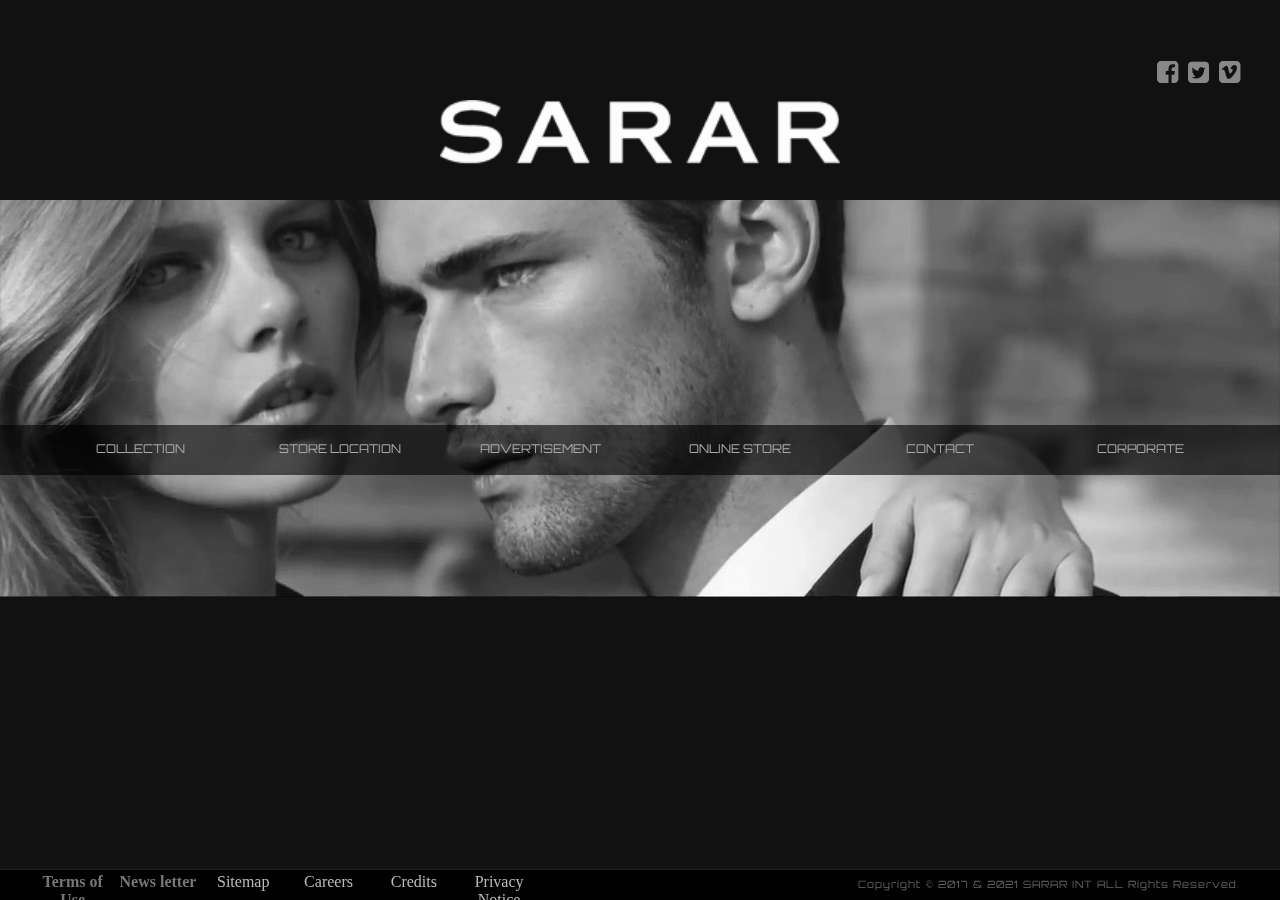
<file: SARAR.html>
﻿<!DOCTYPE html>
<html>
<head>
	<meta http-equiv="X-UA-Compatible" content="IE=Edge" />	
	<title> SARAR </title>
<!--	<link rel="stylesheet" href="css/jpreloader.css" />-->
	<link href="http://maxcdn.bootstrapcdn.com/font-awesome/4.2.0/css/font-awesome.min.css" rel="stylesheet">
	<link rel="stylesheet" href="css/SARAR.css" />	
	<script type="text/javascript" src="js/jquery-2.1.1.min.js"></script>
	<script type="text/javascript" src="js/prefixfree.min.js"></script>
	<script type="text/javascript" src="js/SARAR.js"></script>
	<script type="text/javascript" src="js/jpreloader.js"></script>
</head>
<body>
	<h4></h4>

	<!-- 배경 이미지 -->
	<div class="bg"></div>

	<!-- header -->
	<header>
		<h1><a href="#"><img src="image/logo.png" alt="sarar" /></a></h1>
		<ul>
			<li><a href="#"><i class="fa fa-facebook-square"></i></a></li>
			<li><a href="#"><i class="fa fa-twitter-square"></i></a></li>
			<li><a href="#"><i class="fa fa-vimeo-square"></i></a></li>
		</ul>
	</header>

	<!-- nav -->
	<nav>
		<ul>
			<!-- menu1 -->
			<li>
				<a href="#"> COLLECTION </a>
				<div>
					<h2> COLLECTION </h2>
					<p><img src="image/thumb1.jpg" alt=""/></p>
					<ul>
						<li><a href="#"> menu item </a></li>
						<li><a href="#"> menu item </a></li>
						<li><a href="#"> menu item </a></li>
						<li><a href="#"> menu item </a></li>
					</ul>
				</div>
			</li>

			<!-- menu2 -->
			<li>
				<a href="#"> STORE LOCATION </a>
				<div>
					<h2> STORE LOCATION </h2>
					<p><img src="image/thumb2.jpg" alt=""/></p>
					<ul>
						<li><a href="#"> menu item </a></li>
						<li><a href="#"> menu item </a></li>
						<li><a href="#"> menu item </a></li>
						<li><a href="#"> menu item </a></li>
					</ul>
				</div>
			</li>

			<!-- menu3 -->
			<li>
				<a href="#"> ADVERTISEMENT </a>
				<div>
					<h2> ADVERTISEMENT </h2>
					<p><img src="image/thumb3.jpg" alt=""/></p>
					<ul>
						<li><a href="#"> menu item </a></li>
						<li><a href="#"> menu item </a></li>
						<li><a href="#"> menu item </a></li>
						<li><a href="#"> menu item </a></li>
					</ul>
				</div>
			</li>

			<!-- menu4 -->
			<li>
				<a href="#"> ONLINE STORE </a>
				<div>
					<h2> ONLINE STORE </h2>
					<p><img src="image/thumb4.jpg" alt=""/></p>
					<ul>
						<li><a href="#"> menu item </a></li>
						<li><a href="#"> menu item </a></li>
						<li><a href="#"> menu item </a></li>
						<li><a href="#"> menu item </a></li>
					</ul>
				</div>
			</li>

			<!-- menu5 -->
			<li>
				<a href="#"> CONTACT </a>
				<div>
					<h2> CONTACT </h2>
					<p><img src="image/thumb5.jpg" alt=""/></p>
					<ul>
						<li><a href="#"> menu item </a></li>
						<li><a href="#"> menu item </a></li>
						<li><a href="#"> menu item </a></li>
						<li><a href="#"> menu item </a></li>
					</ul>
				</div>
			</li>

			<!-- menu6 -->
			<li>
				<a href="#"> CORPORATE </a>
				<div>
					<h2> CORPORATE </h2>
					<p><img src="image/thumb6.jpg" alt=""/></p>
					<ul>
						<li><a href="#"> menu item </a></li>
						<li><a href="#"> menu item </a></li>
						<li><a href="#"> menu item </a></li>
						<li><a href="#"> menu item </a></li>
					</ul>
				</div>
			</li>
		</ul>
	</nav>

	<!-- 이미지 시퀀스 시스템 -->
	<section>
		<img src="image/pic0.jpg" />
	</section>

	<!-- footer -->
	<footer>
		<ul>
			<li><a href="#"> Terms of Use </a></li>
			<li><a href="#"> News letter </a></li>
			<li><a href="#"> Sitemap </a></li>
			<li><a href="#"> Careers </a></li>
			<li><a href="#"> Credits </a></li>
			<li><a href="#"> Privacy Notice </a></li>
		</ul>
	<span>
		Copyright &copy; 2017 & 2021 SARAR INT ALL Rights Reserved.
	</span>
</footer>

	<!-- 로딩바가 들어 갈 프레임 -->
	<div id="jSplash"></div>
	
</body>
</html>
</file>
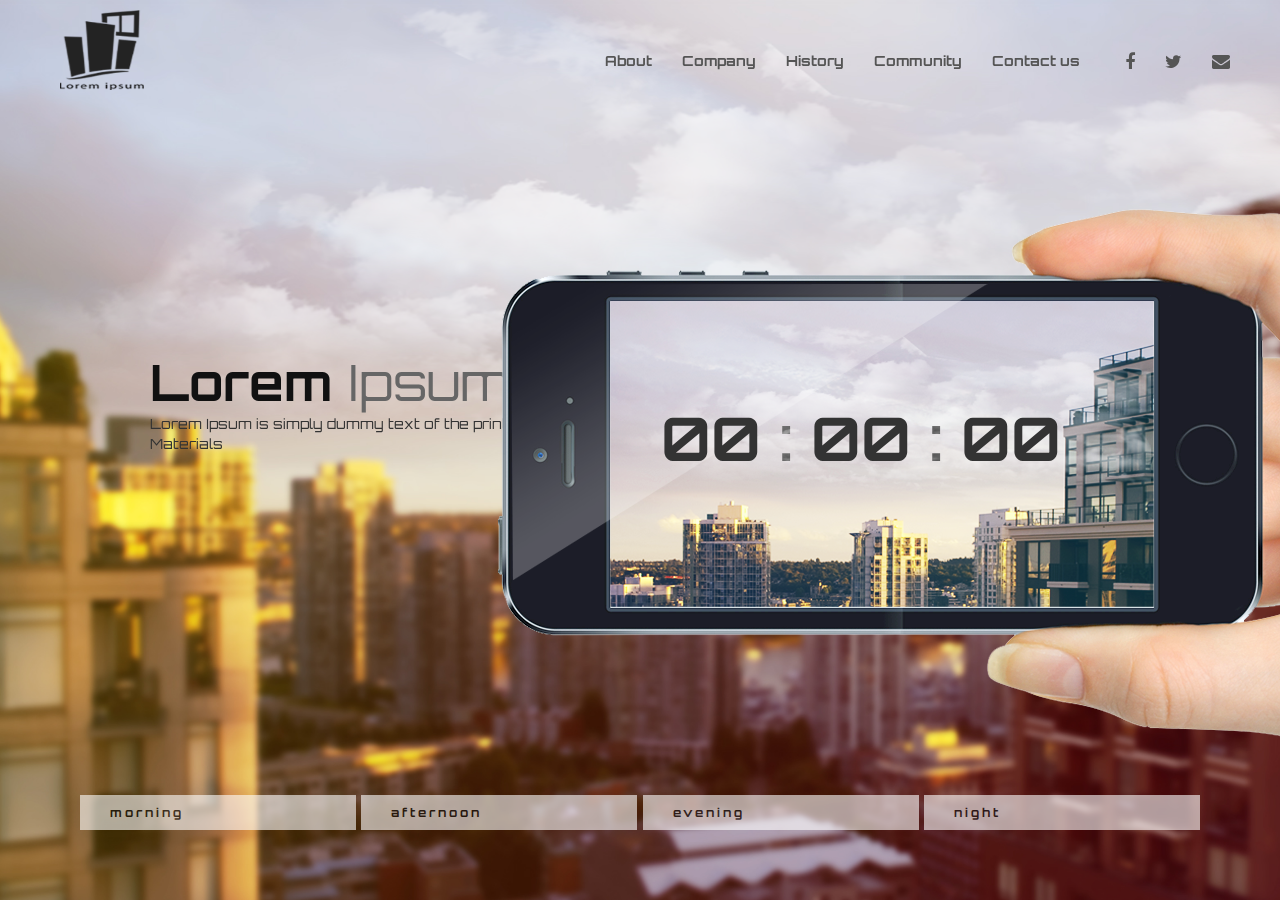
<file: time.html>
﻿<!DOCTYPE html>
<html>
<head>
	<meta http-equiv="X-UA-Compatible" content="IE=Edge" />	
	<title> 현재 시간 및 메뉴에 따라 변하는 화면 날씨 </title>
	<link rel="stylesheet" href="http://maxcdn.bootstrapcdn.com/font-awesome/4.3.0/css/font-awesome.min.css">
	<link rel="stylesheet" href="css/time.css" />	
	<script type="text/javascript" src="js/jquery-2.1.1.min.js"></script>
	<script type="text/javascript" src="js/prefixfree.min.js"></script>
	<script type="text/javascript" src="js/time.js"></script>
</head>
<body>
	<!-- 전체 프레임 -->
	<div id="wrap" class="morning">
		<!-- 전체 화면 구름 -->
		<img src="images/cloud1.png" />
		<img src="images/cloud2.png" />
		
		<!-- 로고 -->
		<h1></h1>

		<!-- 주메뉴 -->
		<ul id="gnb">
			<li><a href="#"> About </a></li>
			<li><a href="#"> Company </a></li>
			<li><a href="#"> History </a></li>
			<li><a href="#"> Community </a></li>
			<li><a href="#"> Contact us </a></li>
		</ul>

		<!-- SNS 버튼 -->
		<ul id="sns">
			<li><a href="#"><i class="fa fa-facebook"></i></a></li>
			<li><a href="#"><i class="fa fa-twitter"></i></a></li>
			<li><a href="#"><i class="fa fa-envelope"></i></a></li>
		</ul>

		<!-- 텍스트 박스 -->
		<article>
			<p><strong> Lorem </strong> Ipsum </p>
			<em> Lorem Ipsum is simply dummy text of the printing Materials </em>
		</article>

		<!-- 모바일 -->
		<figure>
			<p>
				<!-- 시계 -->
				<span>00</span> : <span>00</span> : <span>00</span>
				<!-- 모바일 화면 구름 -->
				<img class="cl1" src="images/cloud1.png" />
				<img class="cl2" src="images/cloud2.png" />
			</p>
		</figure>

		<!-- 테마 변경 메뉴 -->
		<nav>
			<ul>
				<li class="on"><a href="#"> morning </a></li>
				<li><a href="#"> afternoon </a></li>
				<li><a href="#"> evening </a></li>
				<li><a href="#"> night </a></li>
			</ul>
		</nav>
	</div>
	

		
</body>
</html>
</file>
<file: css/cadillac1.css>
@charset "utf-8";
* {margin:0; padding:0;}
ol, ul, li { list-style:none; }
a { text-decoration:none; color:#555; outline:0; text-align:center; }
body {font:15px/1.5 dotum,"돋움", gulim, "굴림", sans-serif;}

div#wrap {
    width:1650px; height:1650px;
    margin:0 auto;
}
div#inner {
    width:100%; height:1650px;
/*    background:red;*/
    margin:0 auto;
}
header {
    width:100%; height:80px;
}
div#inner header h1 {
    position:absolute;
    top:15px;
    margin-left:10px;
    width:70px;
    margin-bottom:-10px;
}

div#inner header nav {
    width:1000px;
    text-align:center;
    margin:0 auto;
    position:relative;
    top:25px;

}
div#inner header nav ul li { display:inline-block; }
div#inner header nav ul li a { font-size:20px; margin-left:10px;}


table {
    border-collapse:collapse;
    border-spacing:0;
    position:relative;
    left:300px;
    height:300px;
}
h1 { text-align:center; color:#000; position:relative; top:130px;}
#carZone { width:600px; margin:0 auto; }
#estimate { width:100%; }
#estimate th, td {
    border:1px solid #ccc;
    height:30px;
}
#estimate th {
    background-color:#333;
    color:#fff;
}
#carZone img { width:500px; margin-left:0; position:relative; right:300px; top:200px;}
#carZone td { text-align:center; }
tfoot {
    font-size:15px;
    font-weight:bold;
}
#total {
    border:none 0;
    background:none;
    font-size:1.5em;
    font-weight:bold;
    text-align:center;
}

/*
div.buy_event {
    width:1650px;
    background-color:rgba(255,255,255,0.5);
}
*/
div.icon_menu {
    width:1650px; height:400px;
}
div.icon_menu ul {
    width:1650px; height:400px;
}
div.icon_menu ul li {
    display:inline-block;
    margin:0 auto;
    margin-left:100px;
    margin-top:30px;
    text-align:center;
    width:250px; height:250px;
}
div.icon_menu ul li a p {
    margin-left:0;
    color:#000;
}

div.icon_menu ul li a img {
    width:250px; height:250px;
}

nav#Fulldown_nav {
    width:1650px; height:600px;
    position:relative;
    top:300px;
}
nav#Fulldown_nav ul li {
    float:left;
    width:220px;
/*    padding-left:5px;*/
}
nav#Fulldown_nav ul li a {
    display:inline-block;
    width:300px;
    font-size:18px;
    line-height:3;
    color:#111;
}
nav#Fulldown_nav ul li a.nav_tit {
    color:#000;
    font-weight:bold;
}

footer {
    position:relative;
    top:350px;
    width:1650px; height:300px;
    box-sizing:border-box; 
    border-top:3px solid #000;
}
footer h2 img {
    width:110px; height:110px;
    margin-top:50px;
}
footer ul.footer {
    width:1500px; height:30px;
    margin-left:140px;
    margin-top:-105px;
}
footer ul.footer li {
    display:inline-block;
    padding-left:10px;
    font-weight:bold;
}
footer ul.SNS {
    float:left;
    margin-left:140px;
    margin-top:0;
}
footer ul.SNS li {
    display:inline-block;
}
</file>
<file: css/cadillac2.css>
@charset "utf-8";
* {margin:0; padding:0;}
ol, ul, li { list-style:none; }
a { text-decoration:none; color:#555; outline:0; text-align:center; }
body {font:15px/1.5 dotum,"돋움", gulim, "굴림", sans-serif;}

div#wrap {
    width:1650px; height:1650px;
    margin:0 auto;
}
div#inner {
    width:100%; height:1650px;
/*    background:red;*/
    margin:0 auto;
}
header {
    width:100%; height:80px;
}
div#inner header h1 {
    position:absolute;
    top:15px;
    margin-left:10px;
    width:70px;
    margin-bottom:-10px;
}

div#inner header nav {
    width:1000px;
    text-align:center;
    margin:0 auto;
    position:relative;
    top:25px;

}
div#inner header nav ul li { display:inline-block; }
div#inner header nav ul li a { font-size:20px; margin-left:10px;}


table {
    border-collapse:collapse;
    border-spacing:0;
    position:relative;
    left:300px;
    height:300px;
}
h1 { text-align:center; color:#000; position:relative; top:130px;}
#carZone { width:600px; margin:0 auto; }
#estimate { width:100%; }
#estimate th, td {
    border:1px solid #ccc;
    height:30px;
}
#estimate th {
    background-color:#333;
    color:#fff;
}
#carZone img { width:500px; margin-left:0; position:relative; right:300px; top:200px;}
#carZone td { text-align:center; }
tfoot {
    font-size:15px;
    font-weight:bold;
}
#total {
    border:none 0;
    background:none;
    font-size:1.5em;
    font-weight:bold;
    text-align:center;
}

/*
div.buy_event {
    width:1650px;
    background-color:rgba(255,255,255,0.5);
}
*/
div.icon_menu {
    width:1650px; height:400px;
}
div.icon_menu ul {
    width:1650px; height:400px;
}
div.icon_menu ul li {
    display:inline-block;
    margin:0 auto;
    margin-left:100px;
    margin-top:30px;
    text-align:center;
    width:250px; height:250px;
}
div.icon_menu ul li a p {
    margin-left:0;
    color:#000;
}

div.icon_menu ul li a img {
    width:250px; height:250px;
}

nav#Fulldown_nav {
    width:1650px; height:600px;
    position:relative;
    top:300px;
}
nav#Fulldown_nav ul li {
    float:left;
    width:220px;
/*    padding-left:5px;*/
}
nav#Fulldown_nav ul li a {
    display:inline-block;
    width:300px;
    font-size:18px;
    line-height:3;
    color:#111;
}
nav#Fulldown_nav ul li a.nav_tit {
    color:#000;
    font-weight:bold;
}

footer {
    position:relative;
    top:350px;
    width:1650px; height:300px;
    box-sizing:border-box; 
    border-top:3px solid #000;
}
footer h2 img {
    width:110px; height:110px;
    margin-top:50px;
}
footer ul.footer {
    width:1500px; height:30px;
    margin-left:140px;
    margin-top:-105px;
}
footer ul.footer li {
    display:inline-block;
    padding-left:10px;
    font-weight:bold;
}
footer ul.SNS {
    float:left;
    margin-left:140px;
    margin-top:0;
}
footer ul.SNS li {
    display:inline-block;
}
</file>
<file: css/style2.css>
@charset "utf-8";

/* 인디케이터 및 gnb 스타일 부분 */
#fullpage {position:absolute; top:0px; z-index:9; width:100%;}
.section {width:100%; height:100%; text-align:center;}
.s01, .s02, .s03, .s04 {background:#000;}
.slide {text-align:center;}
.gnb {position:fixed; right:10px; top:50%; z-index:10;}
.gnb li {margin-bottom:10px; width:10px; height:10px; border-radius:15px; text-align:center; border:2px solid #fff; cursor:pointer;}
.gnb li span {display:inline-block; width:6px; height:6px; margin-top:2px; border-radius:15px; text-indent:-9999em;}
.gnb li.on span {background:#fff;}
/* // 인디케이터 및 gnb 스타일 부분 */

.intro_box {padding:32px 0 0 0;}
.intro_box .creed {color: #fff; padding:10px 0 0 0; line-height: 1.5;}
.intro_box .myname_tit {color: #fff; font-size: 64px; font-weight: bold;}
.intro_box .dream_tit {padding:20px 0 20px 0; color: #fff; font-size: 15px;}
.yujin_img {}
.yujin_img img {width: 990px; max-height: 600px;}


.skills_tit {color: #fff; font-size: 64px; font-weight: bold;}
.skills_img_wrap {margin-top: 30px;}
.skill_tit {color: #fff; text-align: left; font-size: 24px; margin: 0 0 15px 136px;}
.white_bar {margin: 0 auto; background-color: #fff; width: 85%; height: 28px;}
.white_bar .gray_bar {background-color: #aaa; width: 75%; height: 28px;}

.skill_tit_js {color: #fff; text-align: left; font-size: 24px; margin: 50px 0 15px 136px;}
.white_bar_js {margin: 0 auto; background-color: #fff; width: 85%; height: 28px;}
.white_bar_js .gray_bar_js {background-color: #aaa; width: 45%; height: 28px;}

.skill_tit_ps {color: #fff; text-align: left; font-size: 24px; margin: 50px 0 15px 136px;}
.white_bar_ps {margin: 0 auto; background-color: #fff; width: 85%; height: 28px;}
.white_bar_ps .gray_bar_ps {background-color: #aaa; width: 30%; height: 28px;}

.skill_tit_com {color: #fff; text-align: left; font-size: 24px; margin: 50px 0 15px 136px;}
.white_bar_com {margin: 0 auto; background-color: #fff; width: 85%; height: 28px;}
.white_bar_com .gray_bar_com {background-color: #aaa; width: 80%; height: 28px;}

.portfolio_tit {color: #fff; font-size: 64px; font-weight: bold;}
.portfolio_list {display: flex; justify-content: center; margin-top: 45px;}
.portfolio_list .portfolio {position:relative; background-color: #fff; margin-left: 30px; box-shadow:0 0 0 16px rgba(255,255,255,0.6) inset, 0 1px 2px rgba(0,0,0,0.2), 0 0 0 10px rgba(200,95,66,0.4) inset; transition:all 0.4s ease-in-out;}
.portfolio_list .color_fff_0 {position:absolute; bottom:34px; left:48px; color: transparent; cursor: pointer; opacity: 1; transition: 0.5s; font-size: 18px; font-weight: bold;}
.portfolio_list .color_fff_0:hover{color: #fff; text-shadow: 0 0 5px #000, 0 0 25px yellow, 0 0 50px #111, 0 0 100px #eee;}
.portfolio_list .color_fff_1 {position:absolute; bottom:34px; left:30px; cursor: pointer; color: transparent; transition:all 0.4s ease-in-out; font-weight: bold;}
.portfolio_list .color_fff_1:hover{color: #fff; text-shadow: 0 0 5px #000, 0 0 25px yellow, 0 0 50px #111, 0 0 100px #eee;}

.portfolio_list_02 .portfolio {position:relative; background-color: #fff; margin-left: 30px; box-shadow:0 0 0 16px rgba(255,255,255,0.6) inset, 0 1px 2px rgba(0,0,0,0.2), 0 0 0 10px rgba(200,95,66,0.4) inset; transition:all 0.4s ease-in-out;}
.portfolio_list_02 .color_fff_2 {position:absolute; bottom:81px; left:5px; color: transparent; cursor: pointer; opacity: 1; transition: 0.5s; font-size: 17px; font-weight: bold;}
.portfolio_list_02 .color_fff_2:hover{color: #fff; text-shadow: 0 0 5px #000, 0 0 25px yellow, 0 0 50px #111, 0 0 100px #eee;}
.portfolio_list_02 .color_fff_3 {position:absolute; bottom:77px; left:15px; cursor: pointer; color: transparent; transition:all 0.4s ease-in-out; font-weight: bold;}
.portfolio_list_02 .color_fff_3:hover{color: #fff; text-shadow: 0 0 5px #000, 0 0 25px yellow, 0 0 50px #111, 0 0 100px lightgreen;}


.portfolio_list_02 {display: flex; justify-content: center; margin-top: 45px;}
.portfolio_list_02 .portfolio {background-color: #fff; margin-left: 30px; box-shadow:0 0 0 16px rgba(255,255,255,0.6) inset, 0 1px 2px rgba(0,0,0,0.2), 0 0 0 10px rgba(200,95,66,0.4) inset; transition:all 0.4s ease-in-out;} 

.ps_txt {margin-top: 20px; color: #fff; font-size: 28px; font-weight: bold; line-height: 1.5;}

.Contact_box {margin-bottom: 30px; color: #fff; font-size: 64px; font-weight: bold;}
.contact_box_text_wrap {border: 2px solid #fff; width: 85%; height: 260px; line-height: 60px; margin: 0 auto;}
.contact_box_text {color: #fff; font-size: 28px; font-weight: bold;}

.mobile_go_btn {text-decoration: none; color: #111;}
</file>
<file: css/style2_mo.css>
@charset "utf-8";

/* 인디케이터 및 gnb 스타일 부분 */
#fullpage {position:absolute; top:0vw; z-index:9; width:100%;}
.section {width:100%; height:100%; text-align:center;}
.s01, .s02, .s03, .s04 {background:#000;}
.slide {text-align:center;}
.gnb {position:fixed; right:1vw; top:50%; z-index:10;}
.gnb li {margin-bottom:1vw; width:1.5vw; height:1.5vw; border-radius:2vw; text-align:center; border:2px solid #fff; cursor:pointer;}
.gnb li span {display:inline-block; width:1vw; height:1vw; margin-top:1vw; border-radius:2vw; text-indent:-9999em;}
.gnb li.on span {background:#fff;}
/* // 인디케이터 및 gnb 스타일 부분 */

.intro_box {padding:32px 0 0 0;}
.intro_box .creed {color: #fff; padding:10px 0 0 0; line-height: 1.5;}
.intro_box .myname_tit {color: #fff; font-size: 64px; font-weight: bold;}
.intro_box .dream_tit {padding:20px 0 20px 0; color: #fff; font-size: 15px;}
.yujin_img {}
.yujin_img img {width: 990px; max-height: 600px;}


.skills_tit {color: #fff; font-size: 64px; font-weight: bold;}
.skills_img_wrap {margin-top: 30px;}
.skill_tit {color: #fff; text-align: left; font-size: 24px; margin: 0 0 15px 136px;}
.white_bar {margin: 0 auto; background-color: #fff; width: 85%; height: 28px;}
.white_bar .gray_bar {background-color: #aaa; width: 75%; height: 28px;}

.skill_tit_js {color: #fff; text-align: left; font-size: 24px; margin: 50px 0 15px 136px;}
.white_bar_js {margin: 0 auto; background-color: #fff; width: 85%; height: 28px;}
.white_bar_js .gray_bar_js {background-color: #aaa; width: 45%; height: 28px;}

.skill_tit_ps {color: #fff; text-align: left; font-size: 24px; margin: 50px 0 15px 136px;}
.white_bar_ps {margin: 0 auto; background-color: #fff; width: 85%; height: 28px;}
.white_bar_ps .gray_bar_ps {background-color: #aaa; width: 30%; height: 28px;}

.skill_tit_com {color: #fff; text-align: left; font-size: 24px; margin: 50px 0 15px 136px;}
.white_bar_com {margin: 0 auto; background-color: #fff; width: 85%; height: 28px;}
.white_bar_com .gray_bar_com {background-color: #aaa; width: 80%; height: 28px;}

.portfolio_tit {color: #fff; font-size: 64px; font-weight: bold;}
.portfolio_list {display: flex; justify-content: center; margin-top: 45px;}
.portfolio_list li {background-color: #fff; margin-left: 30px;}

.portfolio_list_02 {display: flex; justify-content: center; margin-top: 45px;}
.portfolio_list_02 li {background-color: #fff; margin-left: 30px;}
.ps_txt {margin-top: 20px; color: #fff; font-size: 28px; font-weight: bold; line-height: 1.5;}

.Contact_box {margin-bottom: 30px; color: #fff; font-size: 64px; font-weight: bold;}
.contact_box_text_wrap {border: 2px solid #fff; width: 85%; height: 260px; line-height: 60px; margin: 0 auto;}
.contact_box_text {color: #fff; font-size: 28px; font-weight: bold;}

.mobile_go_btn {text-decoration: none; color: #111;}

/* @media screen and (min-width) */
</file>
<file: css/nike.css>
@chaerset "utf-8";
@import url('https://fonts.googleapis.com/css?family=Play');
@import url('https://fonts.googleapis.com/css?family=Monoton|Play');

* { margin:0; padding:0; }
ol,ul,li { list-style:none; }
a { text-decoration:none; outline:0; color:#ddd; }
img { border:0; }

.vid {
	opacity:0.9;
	width:100%; height:100%;
	position:fixed;
	top:-60px; left:0;
}
.vid video { 
	width:100%; 
	/*min-width:1600px;*/ /* 위치에 따라서 생략가능. 사용안해도 상관없음. */
}
h1 {
	position:fixed;
	left:40px; top:40px;
	z-index:999;
}
h1 img {
	width:200px;
	height:auto;
}
header {
	width:700px;
	height:100%;
	position:fixed;
	left:-420px; top:0;
	background:linear-gradient(-45deg,#e6fc55,#97e931);
	transform:skewX(-40deg);
}

/* 대메뉴 */
#gnb {
	width:220px;
	position:absolute;
	top:150px; right:0;
}
#gnb > li { position:relative; }
#gnb > li > a {
	display:block;
	width:220px; height:50px;
	font:bold 18px/3 play;
	color:#222;
	box-sizing:border-box;
	padding-right:40px;
	text-align:right;
}
#gnb > li.on > a {
	background-color:#111;
	color:#fff;
}
#gnb > li:hover > a {
	background-color:#111;
	color:#fff;
}
#gnb em { 
	display:inline-block;
	transform:skewX(40deg);
}
#gnb em i {
	margin-right:20px;
}

/* 서브 메뉴 */
#gnb ul {
	position:absolute;
	left:0; top:0;
	opacity:0;
	transition:all 0.4s;
}
#gnb > li:hover ul {
	left:205px;
	opacity:0.8;
}
#gnb ul a {
	display:block;
	width:150px; height:40px;
	background:#222;
	border-bottom:1px solid #b9fb05;
	font:bold 16px/2.5 arial;
	box-sizing:border-box;
	padding-left:50px;
	margin-bottom:3px;
}
#gnb ul a:hover {
	background:#b9fb05;
	color:#333;
}
#gnb > li.on ul {
	opacity:0.8;
	left:205px;
	top:-10px;
}

/* 우측 상단 sns 버튼 모음*/
#sns {
	position:fixed;
	overflow:hidden;	
	right:50px; top:60px;
}
#sns > li { 
	float:left; 
	margin-right:30px;
}
#sns .fa { 
	font-size:25px; 
	color:#b9fb05;
	opacity:0.5;
	transform:scale(1);
	transition:all 0.5s;
}
#sns .fa:hover {
	opacity:1;
	transform:scale(1.4);
}
#sns > li > i { 
	display:block;
	padding:10px;
	color:#b9fb05;
	opacity:0.7;
	font-size:1.5em;
	transition:all 0.4s;
}
#sns > li > i:hover {
	opacity:1;
	transition:scale(1.3);
}

/* 웹 폰트 텍스트 박스 */
.txtBox {
	position:fixed;
	width:340px; height:300px;
	top:200px; right:70px;
}
.txt {
	position:absolute;
	top:200px; right:0;
	font-size:34px;
	font-family:play;
	color:#bbb;
	letter-spacing:-2px;
}
.txt b {
	font:bold 34px arial;
	color:#b9fb05;
	margin-left:20px;
}
.tit {
	position:absolute;
	right:0; top:0;
	font-size:160px;
	color:#b9fb05;
	font-family:'Monoton',cursive;
	letter-spacing:-1px;
}
.tit em {
	font-size:50px;
	font-family:play;
	color:#fff;
}

/* 하단 콘텐츠 */
#side {
	width:800px;
	height:100%;
	position:fixed;
	right:-800px; bottom:0;
	background-color:#111;
	opacity:0.5;
	transform:skewX(-40deg);
	transition:all 0.5s;
}
#side:hover {
	right:-500px;
	opacity:0.8;
}
#side .con {
	position:absolute;
	width:400px;
	height:100%;
	left:150px; bottom:0;
	background-color:#000;
	box-sizing:border-box;
	padding:10px;
	transition:all 1s;
}
#side:hover .con {
	left:50px;
}
/* 콘텐츠 내 썸네일 */
#side .con p {
	width:300px;
	height:100px;
	position:absolute;
	left:50px;
}
#side .con p em {
	display:inline-block;
	font:bold 16px/1.7 arial;
	color:#a0bd50;
	transform:skewX(40deg);
}
#side .con p img {
	width:300px; height:70px;
	opacity:0.3;
	transition:all 0.5s;
}
#side .con p img:hover {
	opacity:1;
}
#side .con p:nth-child(1) {
	bottom:270px;
	transform:translateX(200px);
	transition:all 0.4s;
}
#side .con p:nth-child(2) {
	bottom:160px;
	transform:translateX(200px);
	transition:all 0.7s;
}
#side .con p:nth-child(3) {
	bottom:50px;
	transform:translateX(200px);
	transition:all 1.2s;
}
#side:hover .con p {
	transform:translateX(0px);	
}

/* 자동 롤링 버튼 */
#side .btnContents {
	width:150px;
	height:50px;
	position:absolute;
	left:100px; bottom:40px;
	color:#8ac007;
	transform:skewX(40deg);
}
#side:hover .btnContents { 
	left:700px; 
}
.btnContents i {
	font-size:60px;
	position:absolute;
	bottom:0; right:0;
	opacity:1;
}
@keyframes ani {
	0% { right:0; transform:scale(1); opacity:1; }
	100% { right:100px; transform:scale(1.5); opacity:0; }
}
.btnContents i:nth-child(1) {
	animation:ani linear 1.5s 0s infinite;
}
.btnContents i:nth-child(2) {
	animation:ani linear 1.5s 0.5s infinite;
}
.btnContents i:nth-child(3) {
	animation:ani linear 1.5s 1.0s infinite;
}




/* 
.btnContents {
	position:absolute;
	left:40px; bottom:40px;
	color:#8ac007;
	font-size:3.5em;
	transform:skewX(40deg);
	letter-spacing:-10px;
}
#side:hover .btnContents {
	display:none;
}
#side .btnContents i:nth-child(1) {
	opacity:0.3;
	transform:scale(1.5);
	animation:ani1 0.8s infinite;
}
#side .btnContents i:nth-child(2) {
	opacity:0.6;
	transform:scale(1.4);
	animation:ani2 1.1s	infinite;
}
#side .btnContents i:nth-child(3) {
	opacity:0.8;
	transform:scale(1.3);
	animation:ani3 1.5s infinite;
}
@keyframes ani1 { 
	from { margin-left:0; transform:translateX(0); opacity:0.5; }
	to{ margin-left:-25px; transform:translateX(-20px); opacity:1; }
}
@keyframes ani2 { 
	from { transform:translateX(0); opacity:0.5; }
	to{ transform:translateX(-20px); opacity:1; }
}
@keyframes ani3 { 
	from { transform:translateX(0); opacity:0.5; }
	to{ transform:translateX(-20px); opacity:1; }
}
*/

/*
#side {
	position:fixed;
	right:-1000px; bottom:0;
	transform:skewX(-40deg);
	background-color:green;
	width:50%;
	height:100%;
	opacity:0.8;
	transition:margin 0.6s;
}
#side .con {
	position:absolute;
	left:200px; top:0;
	background-color:blue;
	width:50%; height:100%; 
}
#side > .con > p {
	position:absolute;
	left:50px; bottom:50px;
	display:block;
	transform:skewX(40deg);
}
#side > .con > p:nth-child(1) { bottom:250px;}
#side > .con > p:nth-child(2) { bottom:150px;}
.con img {
	transform:skewX(-35deg);
	margin-right:20px;
}
.con em {
	display:block;
	width:200px;
	margin-left:75px;
	color:#8ac007;
	font-weight:700;
}
#side:hover {
	margin-right:600px;
}
*/

/*
.txtBox {
	position:fixed;
	width:340px; height:300px;
	top:200px; right:70px;
	background:#ddd;
}

.txtBox p.tit {
	position:absolute;
	font-family: 'Monoton', cursive;
	color:#b9fb05; 
	right:0; top:0;
	font-size:200px;
}
.txtBox .tit > em {
	font-family: 'play', cursive;
	font-size:60px;
	color:white;
}
.titBox .txt {
	position:absolute;
	font-family: 'play', cursive;
	color:#b9fb05;
}
*/

/*
.txtbox .txt {
	position:absolute;
	background-color:yellow;
	left:0; bottom:0;
	font-family: 'Monoton', cursive;
	color:red;	
}
*/

/* 
#gnb > li > ul {
	position:absolute;
	left:0; top:0;
	opacity:0;
	transition:all 0.25s linear;
}
#gnb > li:hover > ul {
	opacity:1;
	margin-left:200px;
}

#gnb > li > ul > li:hover a { background-color:#8ac007; }
#gnb > li.on > ul {
	margin-left:200px;
	top:10px;
	opacity:0.8;
}
#gnb ul > li > a { 
	display:block;
	width:150px; height:40px;
	line-height:40px;
	background:rgba(0,0,0,0.8);
	text-align:center;
	border-bottom:1px solid #8ac007;
} 
#gnb a > em > b { transform:skewX(40deg); }
*/


/*
body {	 /* fixed는 상,하,좌,우의 스크롤 때문에 사용하게 되었음.
	position:fixed; 
	width:100%; height:100%;
	background:#111;
*/

/* 배경 동영상 */
/*
.vid {
	opacity:0.9;
	width:100%; height:100%;
	position:fixed;
	top:-60px; left:0;
}
.vid video { 
	width:100%; 
	/*min-width:1600px;*/ /* 위치에 따라서 생략가능. 사용안해도 상관없음.} */
	

/* 로고와 메뉴 */
/*
h1 {
	position:absolute;
	margin:30px 0 0 30px;
	z-index:999;
}
header {
	position:absolute;
	background-color:#8ac007;
	width:45%;
	height:100%;
	transform:skew(-38deg);
	left:-20%;
}
ul#gnb {
	position:absolute;
	right:0; left:20%;
}
ul#gnb > li {
	width:200px; height:60px;
	background-color:#8ac007;
}
ul#gnb > li:hover {
	color:#000;
}
ul#gnb > li:first-child > a { color:#fff; }
#gnb > li > i { padding:30px; }
a { 
	display:block;
	transform:skew(45deg); 
	padding-right:40px;
	color:#000;
	font-weight:700;
	line-height:50px;
	float:right;
}
*/
</file>
<file: css/SARAR.css>
@charset "utf-8";
@import url('https://fonts.googleapis.com/css?family=Orbitron');

* { margin:0; padding:0; }
ol,ul,li { list-style:none; }
body { position:fixed; width:100%; height:100%; background:#111; color:#fff; }
img { border:0; }
a { outline:0; color:#bbb; text-decoration:none; }

/* 배경 이미지 */
.bg {
	width:100%: height:100%;
	background:url(../image/bgLine.png) repeat;
	opacity:0.1;
	position:fixed;
	top:0px; left:0px;
	z-index:1;
}

/* 헤더 로고 */
header h1 {
	width:400px;
	position:absolute;
	top:100px; left:50%;
	margin-left:-200px;
}
header h1 img {
	width:100%; height:auto;
}

/* 헤더 SNS */
header ul {
	position:absolute;
	top:60px; right:30px;
	z-index:2;	
}
header ul li {
	float:left;
	margin-right:10px;
	opacity:0.5;
	transition:all 0.5s;
}
header ul li i:hover {
	opacity:1;
	transform:scale(1.5);
}
header ul .fa {
	font-size:25px;
	color:#fff;
}

/* nav */
nav { 
	width:100%; height:50px;
	position:fixed;
	z-index:3;
	top:50%; margin-top:-25px;
	left:0px;
	background:url(../image/tr.png) repeat 0 0;
}

/* nav 1depth */
nav > ul {
	width:1200px; height:50px;
	margin:0 auto;
}
nav > ul > li {
	width:200px; height:50px;
	float:left;
	text-align:center;
	box-sizing:border-box;
	position:relative;
	perspective:700px;
}
nav > ul > li > a {
	display:block;
	width:200px; height:50px;
	font:12px/4 orbitron;
	color:#aaa;
	transition:all 0.5s;
}
nav > ul > li:hover > a {
	transform:translateY(-20px);
	opacity:0;
}

/* nav 2depth */
nav > ul > li > div {
	position:absolute;
	left:0px; top:-50px;
	width:200px; height:300px;
	background:url(../image/tr.png) repeat 0 0;
	border:1px solid #000;
	box-sizing:border-box;
	opacity:0;
	transition:all 0.5s;
	padding:10px;
}
nav > ul > li:hover div {
	opacity:1; top:-100px;
	transform:rotateY(360deg);
}

/* nav 2depth thumb */
nav > ul > li > div > p {
	width:100%; height:90px;
	border:1px solid #333;
	box-sizing:border-box;
	overflow:hidden;
}
nav > ul > li > div > p > img {
	width:100%;
	opacity:0.5;
}

/* nav 2depth title */
nav > ul > li > div > h2 {
	position:absolute;
	left:0px; top:100px;
	width:100%; height:50px;
	text-align:center;
	font:bold 12px/3.5 orbitron; 
	color:#fff;
}

/* nav 2depth menu */
nav > ul > li > div > ul {
	width:100%;
	position:absolute;
	bottom:0px; left:0px;
}
nav > ul > li > div > ul > li > a {
	display:block;
	width:100%; height:37px;
	border-top:1px solid #111;
	color:#888;
	text-align:center;
	font:11px/2.8 orbitron;
	transition:all 0.4s;
}
nav > ul > li > div > ul > li > a:hover {
	background:#000;
	color:#fff;
}

/* section */
section {
	position:fixed;
	z-index:2;
	width:100%; height:500px;
	top:50%; margin-top:-250px;
	left:0px;
	overflow:hidden;
	opacity:1;
}
section > img {
	width:100%; height:auto;
	position:absolute;
	top:-150px; left:0px;
}

/* footer */
footer {
	position:fixed;
	bottom:0px; left:0px;
	width:100%;
	height:30px;
	background:#010101;
	border-top:1px solid #222;
	z-index:5;
}
footer ul {
	width:40%; height:30px;
	float:left;
	margin-left:30px;
	margin-top:3px;
}
footer ul li {
	float:left;
	width:16.66%;
	text-align:center;
}
footer ul li:nth-child(1) a {
	font-weight:bold;	
	color:#777;
}
footer ul li:nth-child(2) a {
	font-weight:bold;	
	color:#777;
}
footer span {
	float:right;
	font:10px/2 orbitron;
	color:#666;
	letter-spacing:1px;
	margin-right:40px;
	margin-top:4px;
}
</file>
<file: css/time.css>
@charset "utf-8";
@import url('https://fonts.googleapis.com/css?family=Orbitron');
* { margin:0; padding:0; }
ol,ul { list-style:none; }
a { outline:0; text-decoration:none; color:#555; }
img { border:0; }
body { font-family:'Orbitron'; }

/* 전체 프레임 */
#wrap { 
	position:fixed; 
	left:0; top:0; 
	width:100%; height:100%;
	min-width:1400px;
	min-height:780px;
	background-image:url(../images/bg_morning.jpg);
	background-size:cover;
	transition:all 2s;
}
/* 로고 */
#wrap h1 {
	width:90px; height:80px;
	position:fixed;
	left:60px; top:10px;
	background-image:url(../images/logo_b.png);
	background-size:contain;
	background-repeat:no-repeat;
}
/* 주메뉴 */
#gnb { 
	position:fixed;
	right:200px; top:50px;
}
#gnb li {
	float:left;
	margin-left:30px;
}
#gnb li a {
	font-size:14px;
	font-weight:bold;
	color:#555;
}

/* SNS */
#sns {
	position:fixed;
	right:50px; top:50px;
}
#sns li {
	float:left;
	margin-left:30px;
}
#sns li a {
	font-size:18px;
	color:#555;
}

/* 텍스트 박스 */
article {
	position:absolute;
	left:150px; top:350px;
	width:450px;
}
article p {
	font-size:50px;
	color:#666;
}
article p strong {
	color:#111;
}
article em {
	font-size:14px;
	font-style:normal;
	color:#333;
}

/* 아이폰 */
figure {
	position:absolute;
	right:-300px; top:200px;
	width:1226px; height:809px;
	background-image:url(../images/phone_morning.png);
	transition:all 2s;
}
figure p {
	position:absolute;
	left:137px; top:100px;
	width:540px; height:307px;
	overflow:hidden;
	font-size:60px; 
	font-weight:bold;
	color:#333;
	line-height:4.6;
	box-sizing:border-box;
	padding-left:50px;
}
figure p span {
	position:relative;
	z-index:5;
}

/* 테마 버튼 */
nav {
	position:fixed;
	bottom:70px; left:6%;
	width:88%;
}
nav li {
	float:left;
	width:25%;
}
nav li a {
	display:block;
	width:98%; height:35px;
	background:#fff;
	color:#111;
	margin:0 auto;
	transition:all 0.5s;
	font-size:12px;
	font-weight:bold;
	line-height:3;
	letter-spacing:3px;
	box-sizing:border-box;
	padding-left:30px;
	opacity:0.6;
	z-index:1;
	position:relative;
}
nav li:hover a {
	background:#111;
	color:#ddd;
	opacity:0.9;
}

/* 구름 모션 */
@keyframes ani1 {
	0% { left:-1146px; }
	100% { left:1950px; }
}

@keyframes ani2 {
	0% { left:0px; }
	50% { left:1950px; opacity:0; }
	50.001% { left:-1840px; opacity:0.8; }
	100% { left:0px;}
}


@keyframes ani3 {
	0% { left:-600px; }
	100% { left:540px; }
}

@keyframes ani4 {
	0% { left:0px; }
	50% { left:540px; opacity:0; }
	50.001% { left:-700px; opacity:1; }
	100% { left:0px;}
}

/* 배경 구름 */
#wrap > img:nth-child(1) {
	position:absolute;
	left:-1146px; top:0px;
	animation:ani1 110s linear infinite;
	opacity:0.8;
}
#wrap > img:nth-child(2) {
	position:absolute;
	left:0px; top:0px;
	animation:ani2 100s linear infinite;
	opacity:0.8;
}

/* 모바일 구름 */
figure p img.cl1 {
	position:absolute;
	width:600px; height:auto;
	left:-600px; top:30px;
	animation:ani3 110s linear infinite;
	z-index:4;
}
figure p img.cl2 {
	position:absolute;
	width:700px; height:auto;
	left:0px; top:20px;
	animation:ani4 100s linear infinite;
	z-index:4;
}

/* 아침 테마 */
#wrap.morning { background-image:url(../images/bg_morning.jpg); }
#wrap.morning h1 { background-image:url(../images/logo_b.png); }
#wrap.morning #gnb a { color:#555; }
#wrap.morning #sns i { color:#555; }
#wrap.morning figure { background-image:url(../images/phone_morning.png);}
#wrap.morning article p { color:#666; }
#wrap.morning article p strong { color:#111; }
#wrap.morning article em { color:#333; }
#wrap.morning figure p { color:#333; }
#wrap.morning > img:nth-child(1) { opacity:1; }
#wrap.morning > img:nth-child(2) { opacity:1; }

/* 오후 테마 */
#wrap.afternoon { background-image:url(../images/bg_afternoon.jpg); }
#wrap.afternoon h1 { background-image:url(../images/logo_b.png); }
#wrap.afternoon #gnb a { color:#555; }
#wrap.afternoon #sns i { color:#555; }
#wrap.afternoon figure { background-image:url(../images/phone_afternoon.png);}
#wrap.afternoon article p { color:#666; }
#wrap.afternoon article p strong { color:#111; }
#wrap.afternoon article em { color:#333; }
#wrap.afternoon figure p { color:#333; }
#wrap.afternoon > img:nth-child(1) { opacity:1; }
#wrap.afternoon > img:nth-child(2) { opacity:1; }

/* 저녁 테마 */
#wrap.evening { background-image:url(../images/bg_evening.jpg); }
#wrap.evening h1 { background-image:url(../images/logo_w.png); }
#wrap.evening #gnb a { color:#fff; }
#wrap.evening #sns i { color:#fff; }
#wrap.evening figure { background-image:url(../images/phone_evening.png);}
#wrap.evening article p { color:#444; }
#wrap.evening article p strong { color:#111; }
#wrap.evening article em { color:#333; }
#wrap.evening figure p { color:#fff; }
#wrap.evening > img:nth-child(1) { opacity:0.6; }
#wrap.evening > img:nth-child(2) { opacity:0.6; }

/* 밤 테마 */
#wrap.night { background-image:url(../images/bg_night.jpg); }
#wrap.night h1 { background-image:url(../images/logo_w.png); }
#wrap.night #gnb a { color:#fff; }
#wrap.night #sns i { color:#fff; }
#wrap.night figure { background-image:url(../images/phone_night.png);}
#wrap.night article p { color:#444; }
#wrap.night article p strong { color:#111; }
#wrap.night article em { color:#333; }
#wrap.night figure p { color:#fff; }
#wrap.night > img:nth-child(1) { opacity:0.1; }
#wrap.night > img:nth-child(2) { opacity:0.1; }
#wrap.night figure p img.cl1 { opacity:0.4; }
#wrap.night figure p img.cl2 { opacity:0.4; }




/*
body {
	background-image:url(../images/bg_morning.jpg);
	background-repeat:no-repeat;
	background-position:top center;
}
h1 {
	position:absolute;
	margin-left:30px;
	margin-top:30px;
	bottom:800px;
	background-image:url(../images/logo_b.png) no-repeat;
}
ul#gnb {
	position:absolute;
	top:50px; right:150px;
}
ul#gnb li {
	float:left;
	margin-right:36px;
}
ul#sns {
	position:absolute;
	top:49px; right:25px;
}
ul#sns li {
	float:left;
	margin-right:20px;
}
article {
	position:absolute;
	top:390px; left:100px;
}
p {
	font-weight:200;
	font-size:60px;
	color:gray;
}
em {
	font-style:normal;
}
strong {
	color:#000;
	margin-right:10px;
}
figure {
	background-image:url(../images/phone_morning.png);
	background-repeat:no-repeat;
	position:absolute;
	top:200px; left:900px;
	height:800px;
}
img.cl1 {
	position:absolute;
	width:1146px; height:503px;
	right:1600px; top:300px;
}
figure p {
	position:relative;
	top:-300px; left:220px;	
}
span {
	position:relative;
	top:500px;
}
nav {
	position:absolute;
	bottom:10px;
}
nav ul {
	margin-left:70px;
}
nav ul li {
	float:left;
	padding-left:16px;
	margin-right:10px;
	text-align:center;
	background-color:rgba(255,255,255,0.6);
	width:400px; height:30px;
	cursor:pointer;
}
nav ul li:hover { background:#000; }
nav ul li a:hover { color:#fff; }

@keyframes cloud1 {
	from { left:0px; }
	to { left:1000px;}
}
div#wrap > img:nth-child(1) {
	position:absolute;
	width:1146px; height:543px;
	animation:cloud1 10s infinite;
	z-index:99;
}
div#wrap > img:nth-chiid(2) {
	position:absolute;
	width:1146px; height:543px;
	animation:cloud1 40s infinite;
}
*/
</file>
<file: css/responsive.css>
﻿@charset "utf-8";
@import url('https://fonts.googleapis.com/css?family=Poiret+One');

/* reset */

* {margin:0; padding:0;}
ol, ul { list-style:none; }
a { text-decoration:none; color:#555; outline:0; }
img { border:0; }
body { font:12px/1.6 'Poiret One'; color:#555; }


/* 레이아웃 */

header {
	position:fixed;
	width:15%; height:100%;
	background:#fff;
	left:0; top:0;
	transition:all 0.5s;
}
nav {
	position:relative;
	width:85%; height:35px;
	background:#212121;
	margin-left:15%;
	transition:all 0.5s;
}
section {
	position:relative;
	width:85%; 
	margin-left:15%;
}
article { 
	float:left;
	height:260px;
	animation:scale 1s 1;
}

@keyframes scale {
	0% { transform:scale(0); }
	100% { transform:scale(1); }
}


/* 각각의 박스 크기 지정 */

article:nth-child(1) { width:60%; height:520px; background:#ddd; }
article:nth-child(2) { width:40%; background:#ccc; }
article:nth-child(3) { width:20%; background:#bbb; }
article:nth-child(4) { width:20%; background:#aaa; }
article:nth-child(5) { width:20%; background:#999; }
article:nth-child(6) { width:40%; background:#888; }
article:nth-child(7) { width:20%; background:#777; }
article:nth-child(8) { width:20%; background:#666; }
article:nth-child(9) { width:40%; background:#555; }
article:nth-child(10) { width:20%; background:#444; }
article:nth-child(11) { width:20%; background:#333; }
article:nth-child(12) { width:20%; background:#222; }

/* header */

header h1 {
	width:180px; height:136px;
	background:url(../images/logo1.png) no-repeat 0px 0px;
	background-size:contain;
	position:absolute;
	left:50%; top:70px;
	margin-left:-90px;
	text-indent:-99999px;
}
#gnb {
	position:absolute;
	right:57px; top:300px;
}
#gnb a {
	display:block;
	padding:8px 30px;
	font-size:17px;
	font-weight:bold;
	color:#555;
	text-align:left;
	line-height:1.8;
	transition:all 0.5s;
}
#gnb a:hover {
	color:skyblue;
}
#gnb a i {
	margin-right:13px;
}
.snsSet {
	width:90px; height:47px;
	position:absolute;
	bottom:50px; right:50%;
	margin-right:-45px;
}
.snsSet a {
	float:left;
}

/* nav */

nav a:nth-child(1) {
	position:absolute;
	left:10px; top:5px;
}
nav a:nth-child(2) {
	position:absolute;
	left:150px; top:5px;
}
nav a:nth-child(3) {
	position:absolute;
	right:90px; top:5px;
}
nav a:nth-child(4) {
	position:absolute;
	right:10px; top:5px;
}

/* article */

article > div {
	position:relative;
	width:100%; height:100%;
	overflow:hidden;
	cursor:pointer;
}

article .bg1 { background-image:url(../images/pic1.jpg); }
article .bg2 { background-image:url(../images/pic2.jpg); }
article .bg3 { background-image:url(../images/pic3.jpg); }
article .bg4 { background-image:url(../images/pic4.jpg); }
article .bg5 { background-image:url(../images/pic5.jpg); }
article .bg6 { background-image:url(../images/pic6.jpg); }
article .bg7 { background-image:url(../images/pic7.jpg); }

article .bg {
	background-size:cover;
	background-position:center center;
}
article .bg span {
	font-size:60px;
	color:#fff;
	position:absolute;
	right:20px; bottom:0;
	transform:scale(10);
	opacity:0;
	transition:all 0.6s;
}
article .bg1 span {
	font-size:170px;
	opacity:1;
	right:-6px; bottom:-76px;
	transform:scale(1);
	transition:all 0.6s;
}

article:hover .bg span {
	opacity:1;
	transform:scale(1);
}
article:hover .bg1 span {
	color:#222;
}

/* TEXT BOX */

article .txt {
	color:#666;
	background:#fff;
	box-sizing:border-box;
	padding:40px 30px;
	transition:all 1s;
}

article:nth-child(3) .txt { background:#bff7fa; }
article:nth-child(11) .txt { background:#e3f1fb; }

article .txt i {
	font-size:300px;
	color:#b2effc;
	opacity:0;
	position:absolute;
	right:-200px; bottom:-70px;
	transition:all 0.7s;
}

article:nth-child(3) .txt i {
	position:absolute;
	right:-15px; bottom:-20px;
	font-size:200px;
	color:#fff;
	opacity:0.7;
}

article .txt strong {
	font-size:30px;
	font-weight:normal;
	line-height:1.6;
	color:#444;
	margin-bottom:20px;
	transition:all 1s;
}
article:hover .txt {
	background:#6ce2fb;
	color:#fff;
}
article:hover .txt i {
	right:0;
	opacity:0.5;
}
article:hover .txt strong {
	color:#fff;
}

@media screen and ( min-width:1280px ) and ( max-width:1599px ) {
	header {
		position:relative;
		width:100%; height:80px;
	}
    header h1 {
        background-image:url(../images/logo22.png);
        left:110px; top:25px;
        
    }
	nav {
		width:100%; margin-left:0%; 
	}
	section {
		width:100%;
		margin-left:0%;
	}
	*/
	/* header */
	
	header h1 {
		width:200px;
		height:40px;
		background-image:url(../images/logo22.png);
		left:20px; top:0px;
		margin-left:0px;
	}
	#gnb { right:200px; top:20px; }
	#gnb li { float:left; }
	.snsSet { right:80px; bottom:20px; }
}
@media screen and ( min-width:1024px ) and ( max-width:1279px ) {
	header {
		position:relative;
		width:100%; height:80px;
	}
	nav {
		width:100%;
		margin-left:0%;
	}
	section {
		width:100%;
		margin-left:0%;
	}
	article:nth-child(1) { width:75%;}
	article:nth-child(2) { width:25%;}
	article:nth-child(3) { width:25%;}
	article:nth-child(4) { width:25%;}
	article:nth-child(5) { width:25%;}
	article:nth-child(6) { width:50%;}
	article:nth-child(7) { width:50%;}
	article:nth-child(8) { width:25%;}
	article:nth-child(9) { width:25%;}
	article:nth-child(10) { width:50%;}
	article:nth-child(11) { width:25%;}
	article:nth-child(12) { width:25%;}	
	
	/* header */
	
	header h1 {
		width:200px; height:40px;
		background-image:url(../images/logo22.png);
		left:20px; top:20px;
		margin-left:0px;
	}
	#gnb { right:30px; top:20px; }
	#gnb li { float:left; }
	.snsSet { display:none; }
}
@media screen and ( min-width:780px ) and ( max-width:1023px ) {
	header {
		position:relative;
		width:100%; height:80px;
	}
	nav {
		width:100%;
		margin-left:0%;
	}
	section {
		width:100%;
		margin-left:0%;
	}
	article:nth-child(1) { width:100%; height:400px; }
	article:nth-child(2) { width:66.666%; }
	article:nth-child(3) { width:33.333%; }
	article:nth-child(4) { display:none; }
	article:nth-child(5) { width:33.333%; }
	article:nth-child(6) { width:66.666%; }
	article:nth-child(7) { display:none; }
	article:nth-child(8) { width:33.333%; }
	article:nth-child(9) { width:33.333%; }
	article:nth-child(10) { display:none; }
	article:nth-child(11) { width:33.333%; }
	article:nth-child(12) { display:none; }
	
	/* header */
	
	header h1 {
		width:200px; height:40px;
		background-image:url(../images/logo22.png);
		left:20px; top:20px;
		margin-left:0px;
	}
	#gnb { right:10px; top:20px; }
	#gnb li { float:left; }
	#gnb a { padding:10px 10px; }
	.snsSet { display:none; }

}

	

@media screen and ( min-width:640px ) and ( max-width:779px ) {
		header {
		position:relative;
		width:100%; height:80px;
	}
	nav {
		width:100%;
		margin-left:0%;
	}
	section {
		width:100%;
		margin-left:0%;
	}
	article:nth-child(1) { width:100%; height:400px; }
	article:nth-child(2) { width:100%;}
	article:nth-child(3) { display:none; }
	article:nth-child(4) { display:none; }
	article:nth-child(5) { width:50%;}
	article:nth-child(6) { width:50%;}
	article:nth-child(7) { display:none; }
	article:nth-child(8) { width:50%;}
	article:nth-child(9) { width:50%;}
	article:nth-child(10) { display:none; }
	article:nth-child(11) { width:50%;}
	article:nth-child(12) { width:50%;}
	
	/* header */

	
	header h1 {
		width:200px; height:40px;
		background-image:url(../images/logo22.png);
		left:20px; top:20px;
		margin-left:0px;
	}
	#gnb { right:10px; top:20px; }
	#gnb li { float:left; }
	#gnb a { padding:10px 10px; }
	.snsSet { display:none; }	
}
@media screen and ( min-width:480px ) and ( max-width:639px ) {
    header {
		position:relative;
		width:100%; height:130px;
	}
    header h1 {
        background-image:url(../images/logo22.png);
        top:23px;
    }
	nav {
		display:none;
	}
	section {
		width:100%;
		margin-left:0%;
	}
	article {
		height:150px;
	}
	article:nth-child(1) { width:100%; height:300px; }
	article:nth-child(2) { width:100%;}
	article:nth-child(3) { display:none; }
	article:nth-child(4) { display:none; }
	article:nth-child(5) { width:50%;}
	article:nth-child(6) { width:50%;}
	article:nth-child(7) { display:none; }
	article:nth-child(8) { width:50%;}
	article:nth-child(9) { width:50%;}
	article:nth-child(10) { display:none; }
	article:nth-child(11) { width:50%;}
	article:nth-child(12) { width:50%;}
	*/
	/* header */
	
	header h1 {
		position:relative;
		left:0px; top:20px;
		width:200px; height:45px;
		background-image:url(../images/logo22.png);
		margin:0 auto;	
	}
	#gnb { 
		width:100%; height:40px; 
		right:0px; top:80px; 
	}
	#gnb li { 
		float:left; 
		width:25%; 
	}
	#gnb a { 
		padding:4px; 
		text-align:center;
	}
	.snsSet { display:none; }
}

@media screen and ( max-width:479px ) {
	header {
		position:fixed;
		width:100%; height:40px;
		background-color:transparent;
		z-index:5;
	}
	nav { display:none; }
	section {
		width:100%; 
		margin-left:0%;
		z-index:4;
	}
	article { display:none; }
	article:nth-child(1) {
		display:block;
		position:fixed;
		width:100%; height:100%;
	}
	article:nth-child(1) span {
		display:none;
	}
	
	/* header */   
	
	header h1 {
		top:20px;
		width:140px; 
		margin-left:-70px;
	}
	#gnb {
		width:250px;
		right:50%; top:140px;
		margin-right:-125px;
	}
	#gnb a {
		width:100%;
		background:#000;
		box-sizing:border-box;
		margin:8px 0px;
		border-radius:10px;
		opacity:0.5;
		color:#fff;
	}
	#gnb a:hover {
		opacity:1;
		transform:scale(1.1);
	}
}
</file>
